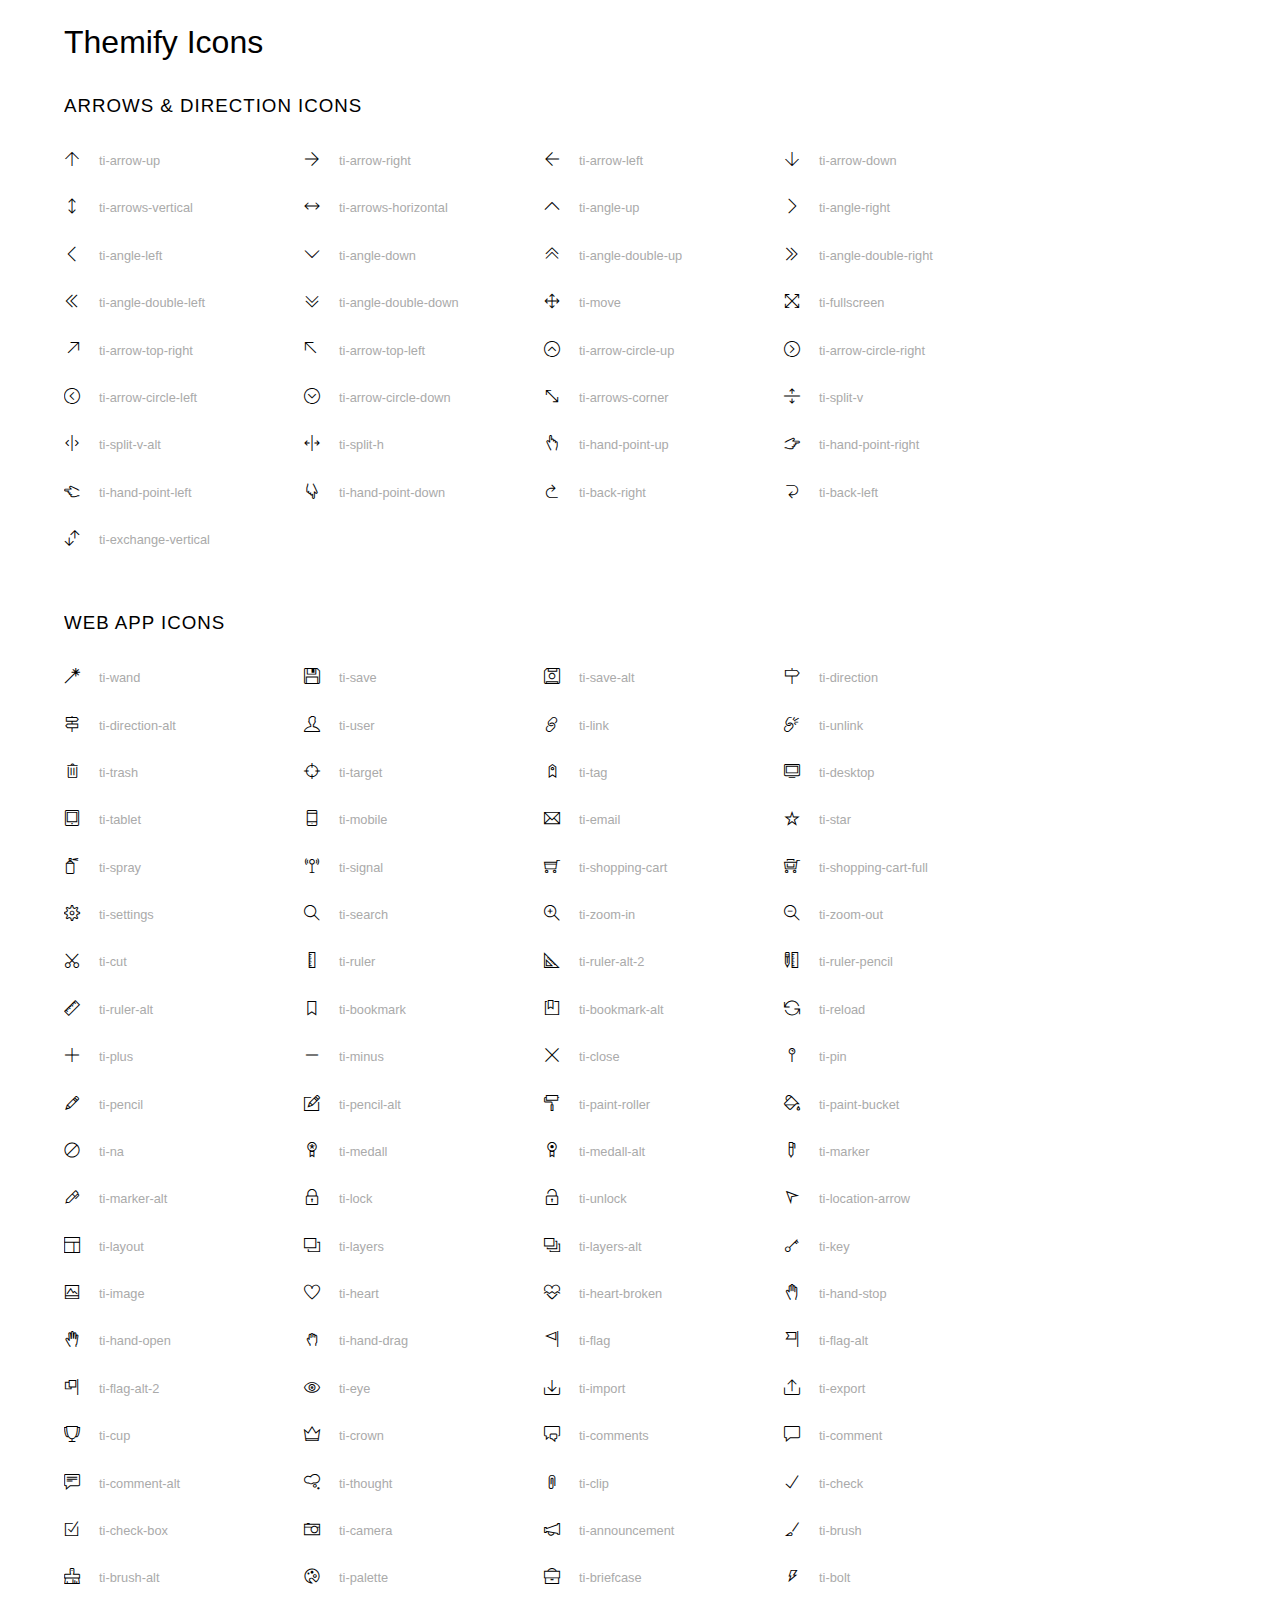
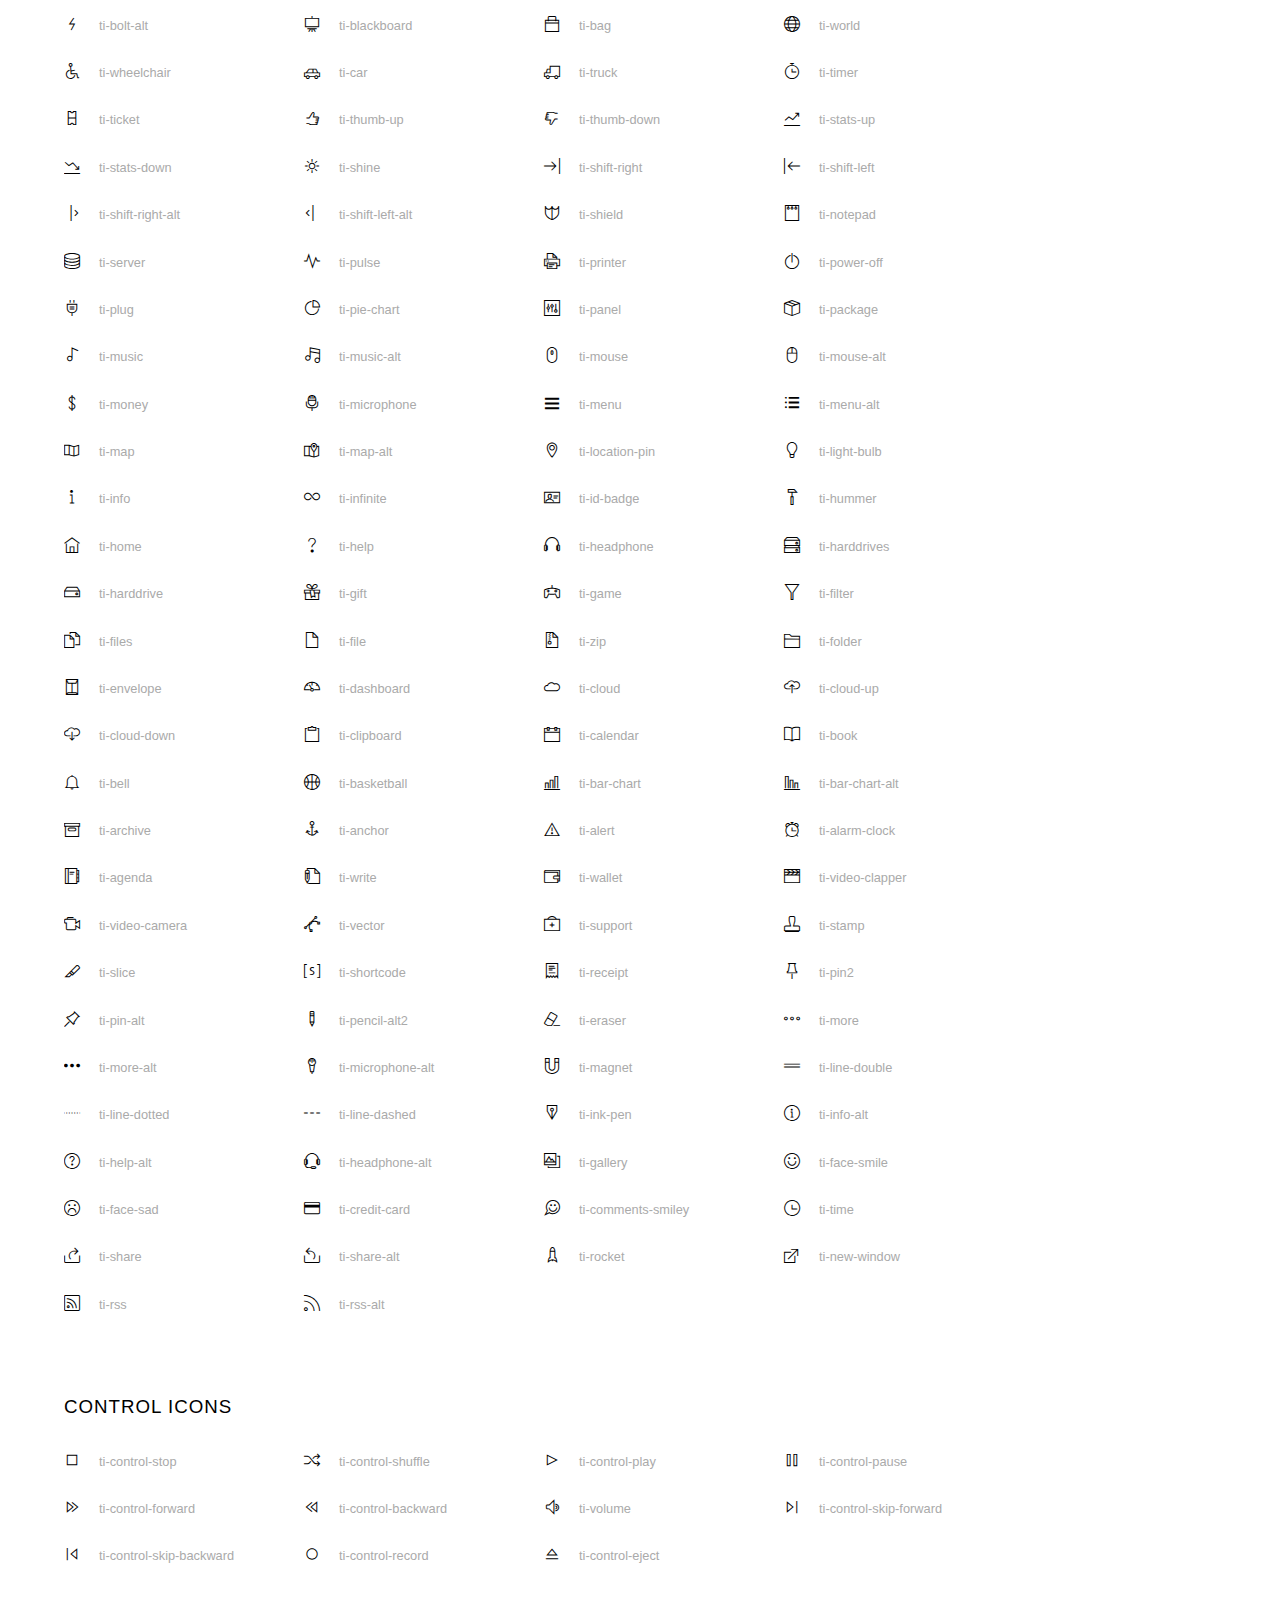
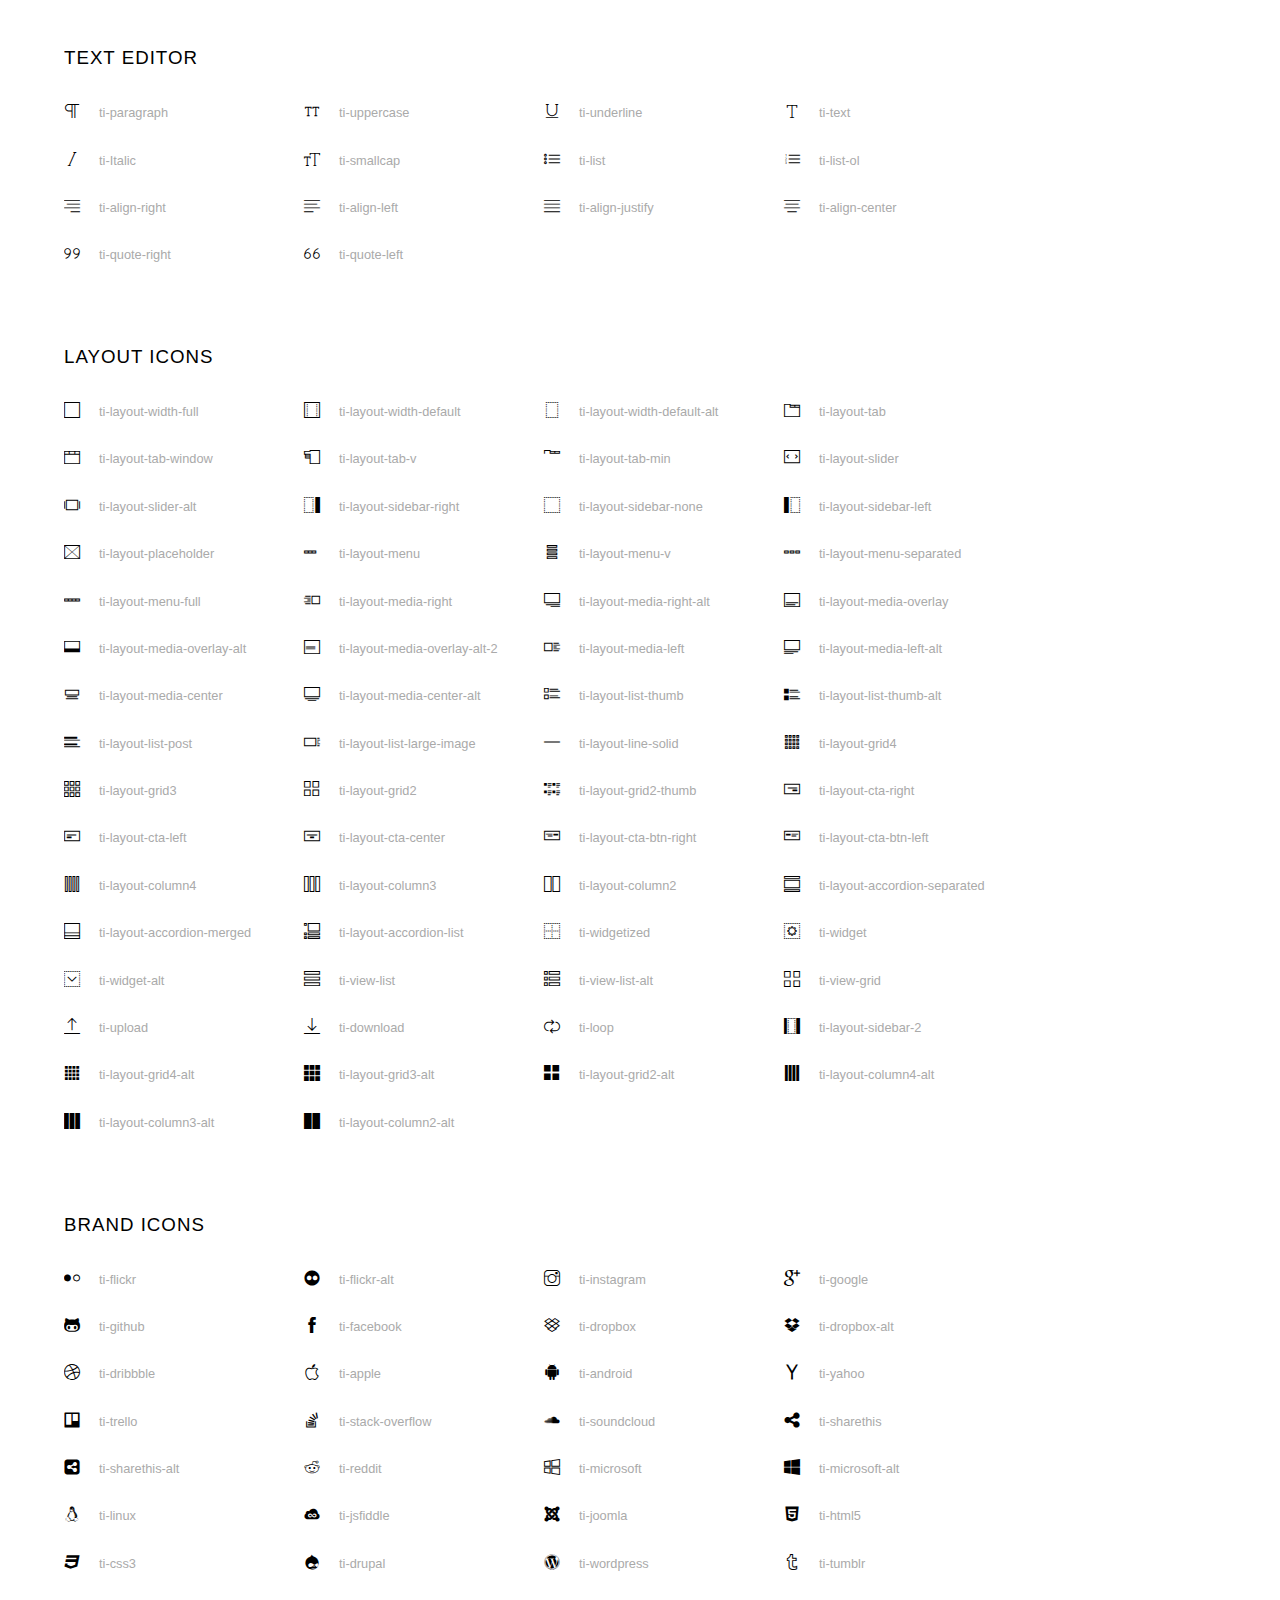
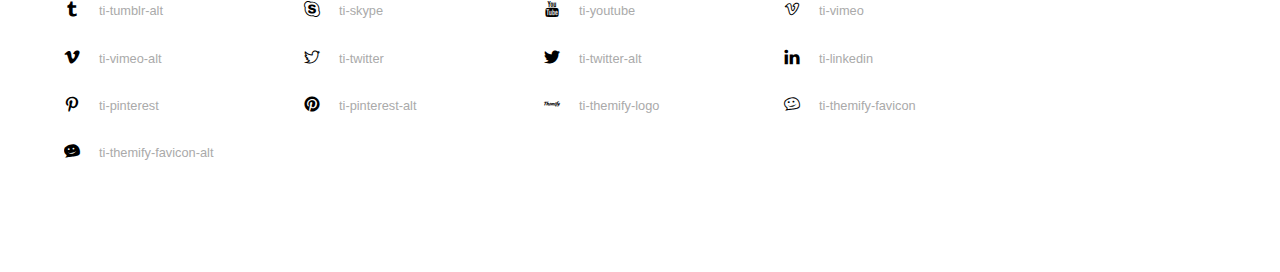
<file: pucblic/themify-icons/index.html>
<!doctype html>
<html>
<head>
	<meta charset="utf-8">
	<title>Themify Icon Font</title>
	<meta name="viewport" content="width=device-width">
	<link rel="stylesheet" href="demo-files/demo.css">
	<link rel="stylesheet" href="themify-icons.css">
	<!--[if lt IE 8]><!-->
	<link rel="stylesheet" href="ie7/ie7.css">
	<!--<![endif]-->
</head>
<body>
	<h1>Themify Icons</h1>

	<div class="icon-section">

		<div class="icon-section">
			<h3>Arrows &amp; Direction Icons </h3>

			<div class="icon-container">
				<span class="ti-arrow-up"></span><span class="icon-name"> ti-arrow-up</span>
			</div>
			<div class="icon-container">
				<span class="ti-arrow-right"></span><span class="icon-name"> ti-arrow-right</span>
			</div>
			<div class="icon-container">
				<span class="ti-arrow-left"></span><span class="icon-name"> ti-arrow-left</span>
			</div>
			<div class="icon-container">
				<span class="ti-arrow-down"></span><span class="icon-name"> ti-arrow-down</span>
			</div>
			<div class="icon-container">
				<span class="ti-arrows-vertical"></span><span class="icon-name"> ti-arrows-vertical</span>
			</div>
			<div class="icon-container">
				<span class="ti-arrows-horizontal"></span><span class="icon-name"> ti-arrows-horizontal</span>
			</div>
			<div class="icon-container">
				<span class="ti-angle-up"></span><span class="icon-name"> ti-angle-up</span>
			</div>
			<div class="icon-container">
				<span class="ti-angle-right"></span><span class="icon-name"> ti-angle-right</span>
			</div>
			<div class="icon-container">
				<span class="ti-angle-left"></span><span class="icon-name"> ti-angle-left</span>
			</div>
			<div class="icon-container">
				<span class="ti-angle-down"></span><span class="icon-name"> ti-angle-down</span>
			</div>	
			<div class="icon-container">
				<span class="ti-angle-double-up"></span><span class="icon-name"> ti-angle-double-up</span>
			</div>
			<div class="icon-container">
				<span class="ti-angle-double-right"></span><span class="icon-name"> ti-angle-double-right</span>
			</div>
			<div class="icon-container">
				<span class="ti-angle-double-left"></span><span class="icon-name"> ti-angle-double-left</span>
			</div>
			<div class="icon-container">
				<span class="ti-angle-double-down"></span><span class="icon-name"> ti-angle-double-down</span>
			</div>					
			<div class="icon-container">
				<span class="ti-move"></span><span class="icon-name"> ti-move</span>
			</div>
			<div class="icon-container">
				<span class="ti-fullscreen"></span><span class="icon-name"> ti-fullscreen</span>
			</div>
			<div class="icon-container">
				<span class="ti-arrow-top-right"></span><span class="icon-name"> ti-arrow-top-right</span>
			</div>
			<div class="icon-container">
				<span class="ti-arrow-top-left"></span><span class="icon-name"> ti-arrow-top-left</span>
			</div>
			<div class="icon-container">
				<span class="ti-arrow-circle-up"></span><span class="icon-name"> ti-arrow-circle-up</span>
			</div>
			<div class="icon-container">
				<span class="ti-arrow-circle-right"></span><span class="icon-name"> ti-arrow-circle-right</span>
			</div>
			<div class="icon-container">
				<span class="ti-arrow-circle-left"></span><span class="icon-name"> ti-arrow-circle-left</span>
			</div>
			<div class="icon-container">
				<span class="ti-arrow-circle-down"></span><span class="icon-name"> ti-arrow-circle-down</span>
			</div>
			<div class="icon-container">
				<span class="ti-arrows-corner"></span><span class="icon-name"> ti-arrows-corner</span>
			</div>
			<div class="icon-container">
				<span class="ti-split-v"></span><span class="icon-name"> ti-split-v</span>
			</div>

			<div class="icon-container">
				<span class="ti-split-v-alt"></span><span class="icon-name"> ti-split-v-alt</span>
			</div>
			<div class="icon-container">
				<span class="ti-split-h"></span><span class="icon-name"> ti-split-h</span>
			</div>
			<div class="icon-container">
				<span class="ti-hand-point-up"></span><span class="icon-name"> ti-hand-point-up</span>
			</div>
			<div class="icon-container">
				<span class="ti-hand-point-right"></span><span class="icon-name"> ti-hand-point-right</span>
			</div>
			<div class="icon-container">
				<span class="ti-hand-point-left"></span><span class="icon-name"> ti-hand-point-left</span>
			</div>
			<div class="icon-container">
				<span class="ti-hand-point-down"></span><span class="icon-name"> ti-hand-point-down</span>
			</div>
			<div class="icon-container">
				<span class="ti-back-right"></span><span class="icon-name"> ti-back-right</span>
			</div>
			<div class="icon-container">
				<span class="ti-back-left"></span><span class="icon-name"> ti-back-left</span>
			</div>
			<div class="icon-container">
				<span class="ti-exchange-vertical"></span><span class="icon-name"> ti-exchange-vertical</span>
			</div>

		</div> <!-- Arrows Icons -->



		<h3>Web App Icons</h3>
		
		<div class="icon-section">

			<div class="icon-container">
				<span class="ti-wand"></span><span class="icon-name"> ti-wand</span>
			</div>
			<div class="icon-container">
				<span class="ti-save"></span><span class="icon-name"> ti-save</span>
			</div>
			<div class="icon-container">
				<span class="ti-save-alt"></span><span class="icon-name"> ti-save-alt</span>
			</div>

			<div class="icon-container">
				<span class="ti-direction"></span><span class="icon-name"> ti-direction</span>
			</div>
			<div class="icon-container">
				<span class="ti-direction-alt"></span><span class="icon-name"> ti-direction-alt</span>
			</div>
			<div class="icon-container">
				<span class="ti-user"></span><span class="icon-name"> ti-user</span>
			</div>
			<div class="icon-container">
				<span class="ti-link"></span><span class="icon-name"> ti-link</span>
			</div>
			<div class="icon-container">
				<span class="ti-unlink"></span><span class="icon-name"> ti-unlink</span>
			</div>
			<div class="icon-container">
				<span class="ti-trash"></span><span class="icon-name"> ti-trash</span>
			</div>
			<div class="icon-container">
				<span class="ti-target"></span><span class="icon-name"> ti-target</span>
			</div>
			<div class="icon-container">
				<span class="ti-tag"></span><span class="icon-name"> ti-tag</span>
			</div>
			<div class="icon-container">
				<span class="ti-desktop"></span><span class="icon-name"> ti-desktop</span>
			</div>
			<div class="icon-container">
				<span class="ti-tablet"></span><span class="icon-name"> ti-tablet</span>
			</div>
			<div class="icon-container">
				<span class="ti-mobile"></span><span class="icon-name"> ti-mobile</span>
			</div>
			<div class="icon-container">
				<span class="ti-email"></span><span class="icon-name"> ti-email</span>
			</div>	
			<div class="icon-container">
				<span class="ti-star"></span><span class="icon-name"> ti-star</span>
			</div>
			<div class="icon-container">
				<span class="ti-spray"></span><span class="icon-name"> ti-spray</span>
			</div>
			<div class="icon-container">
				<span class="ti-signal"></span><span class="icon-name"> ti-signal</span>
			</div>
			<div class="icon-container">
				<span class="ti-shopping-cart"></span><span class="icon-name"> ti-shopping-cart</span>
			</div>
			<div class="icon-container">
				<span class="ti-shopping-cart-full"></span><span class="icon-name"> ti-shopping-cart-full</span>
			</div>
			<div class="icon-container">
				<span class="ti-settings"></span><span class="icon-name"> ti-settings</span>
			</div>
			<div class="icon-container">
				<span class="ti-search"></span><span class="icon-name"> ti-search</span>
			</div>
			<div class="icon-container">
				<span class="ti-zoom-in"></span><span class="icon-name"> ti-zoom-in</span>
			</div>
			<div class="icon-container">
				<span class="ti-zoom-out"></span><span class="icon-name"> ti-zoom-out</span>
			</div>
			<div class="icon-container">
				<span class="ti-cut"></span><span class="icon-name"> ti-cut</span>
			</div>
			<div class="icon-container">
				<span class="ti-ruler"></span><span class="icon-name"> ti-ruler</span>
			</div>
			<div class="icon-container">
				<span class="ti-ruler-alt-2"></span><span class="icon-name"> ti-ruler-alt-2</span>
			</div>			
			<div class="icon-container">
				<span class="ti-ruler-pencil"></span><span class="icon-name"> ti-ruler-pencil</span>
			</div>
			<div class="icon-container">
				<span class="ti-ruler-alt"></span><span class="icon-name"> ti-ruler-alt</span>
			</div>
			<div class="icon-container">
				<span class="ti-bookmark"></span><span class="icon-name"> ti-bookmark</span>
			</div>
			<div class="icon-container">
				<span class="ti-bookmark-alt"></span><span class="icon-name"> ti-bookmark-alt</span>
			</div>
			<div class="icon-container">
				<span class="ti-reload"></span><span class="icon-name"> ti-reload</span>
			</div>
			<div class="icon-container">
				<span class="ti-plus"></span><span class="icon-name"> ti-plus</span>
			</div>
			<div class="icon-container">
				<span class="ti-minus"></span><span class="icon-name"> ti-minus</span>
			</div>
			<div class="icon-container">
				<span class="ti-close"></span><span class="icon-name"> ti-close</span>
			</div>			
			<div class="icon-container">
				<span class="ti-pin"></span><span class="icon-name"> ti-pin</span>
			</div>
			<div class="icon-container">
				<span class="ti-pencil"></span><span class="icon-name"> ti-pencil</span>
			</div>
					
		  	<div class="icon-container">
				<span class="ti-pencil-alt"></span><span class="icon-name"> ti-pencil-alt</span>
			</div>
			<div class="icon-container">
				<span class="ti-paint-roller"></span><span class="icon-name"> ti-paint-roller</span>
			</div>
			<div class="icon-container">
				<span class="ti-paint-bucket"></span><span class="icon-name"> ti-paint-bucket</span>
			</div>
			<div class="icon-container">
				<span class="ti-na"></span><span class="icon-name"> ti-na</span>
			</div>
			<div class="icon-container">
				<span class="ti-medall"></span><span class="icon-name"> ti-medall</span>
			</div>
			<div class="icon-container">
				<span class="ti-medall-alt"></span><span class="icon-name"> ti-medall-alt</span>
			</div>
			<div class="icon-container">
				<span class="ti-marker"></span><span class="icon-name"> ti-marker</span>
			</div>
			<div class="icon-container">
				<span class="ti-marker-alt"></span><span class="icon-name"> ti-marker-alt</span>
			</div>

			<div class="icon-container">
				<span class="ti-lock"></span><span class="icon-name"> ti-lock</span>
			</div>
			<div class="icon-container">
				<span class="ti-unlock"></span><span class="icon-name"> ti-unlock</span>
			</div>
			<div class="icon-container">
				<span class="ti-location-arrow"></span><span class="icon-name"> ti-location-arrow</span>
			</div>
			<div class="icon-container">
				<span class="ti-layout"></span><span class="icon-name"> ti-layout</span>
			</div>
			<div class="icon-container">
				<span class="ti-layers"></span><span class="icon-name"> ti-layers</span>
			</div>
			<div class="icon-container">
				<span class="ti-layers-alt"></span><span class="icon-name"> ti-layers-alt</span>
			</div>
			<div class="icon-container">
				<span class="ti-key"></span><span class="icon-name"> ti-key</span>
			</div>
			<div class="icon-container">
				<span class="ti-image"></span><span class="icon-name"> ti-image</span>
			</div>
			<div class="icon-container">
				<span class="ti-heart"></span><span class="icon-name"> ti-heart</span>
			</div>
			<div class="icon-container">
				<span class="ti-heart-broken"></span><span class="icon-name"> ti-heart-broken</span>
			</div>
			<div class="icon-container">
				<span class="ti-hand-stop"></span><span class="icon-name"> ti-hand-stop</span>
			</div>
			<div class="icon-container">
				<span class="ti-hand-open"></span><span class="icon-name"> ti-hand-open</span>
			</div>
			<div class="icon-container">
				<span class="ti-hand-drag"></span><span class="icon-name"> ti-hand-drag</span>
			</div>
			<div class="icon-container">
				<span class="ti-flag"></span><span class="icon-name"> ti-flag</span>
			</div>
			<div class="icon-container">
				<span class="ti-flag-alt"></span><span class="icon-name"> ti-flag-alt</span>
			</div>
			<div class="icon-container">
				<span class="ti-flag-alt-2"></span><span class="icon-name"> ti-flag-alt-2</span>
			</div>
			<div class="icon-container">
				<span class="ti-eye"></span><span class="icon-name"> ti-eye</span>
			</div>
			<div class="icon-container">
				<span class="ti-import"></span><span class="icon-name"> ti-import</span>
			</div>			
			<div class="icon-container">
				<span class="ti-export"></span><span class="icon-name"> ti-export</span>
			</div>
			<div class="icon-container">
				<span class="ti-cup"></span><span class="icon-name"> ti-cup</span>
			</div>
			<div class="icon-container">
				<span class="ti-crown"></span><span class="icon-name"> ti-crown</span>
			</div>
			<div class="icon-container">
				<span class="ti-comments"></span><span class="icon-name"> ti-comments</span>
			</div>
			<div class="icon-container">
				<span class="ti-comment"></span><span class="icon-name"> ti-comment</span>
			</div>
			<div class="icon-container">
				<span class="ti-comment-alt"></span><span class="icon-name"> ti-comment-alt</span>
			</div>
			<div class="icon-container">
				<span class="ti-thought"></span><span class="icon-name"> ti-thought</span>
			</div>			
			<div class="icon-container">
				<span class="ti-clip"></span><span class="icon-name"> ti-clip</span>
			</div>

			<div class="icon-container">
				<span class="ti-check"></span><span class="icon-name"> ti-check</span>
			</div>
			<div class="icon-container">
				<span class="ti-check-box"></span><span class="icon-name"> ti-check-box</span>
			</div>
			<div class="icon-container">
				<span class="ti-camera"></span><span class="icon-name"> ti-camera</span>
			</div>
			<div class="icon-container">
				<span class="ti-announcement"></span><span class="icon-name"> ti-announcement</span>
			</div>
			<div class="icon-container">
				<span class="ti-brush"></span><span class="icon-name"> ti-brush</span>
			</div>
			<div class="icon-container">
				<span class="ti-brush-alt"></span><span class="icon-name"> ti-brush-alt</span>
			</div>
			<div class="icon-container">
				<span class="ti-palette"></span><span class="icon-name"> ti-palette</span>
			</div>			
			<div class="icon-container">
				<span class="ti-briefcase"></span><span class="icon-name"> ti-briefcase</span>
			</div>
			<div class="icon-container">
				<span class="ti-bolt"></span><span class="icon-name"> ti-bolt</span>
			</div>
			<div class="icon-container">
				<span class="ti-bolt-alt"></span><span class="icon-name"> ti-bolt-alt</span>
			</div>
			<div class="icon-container">
				<span class="ti-blackboard"></span><span class="icon-name"> ti-blackboard</span>
			</div>
			<div class="icon-container">
				<span class="ti-bag"></span><span class="icon-name"> ti-bag</span>
			</div>
			<div class="icon-container">
				<span class="ti-world"></span><span class="icon-name"> ti-world</span>
			</div>
			<div class="icon-container">
				<span class="ti-wheelchair"></span><span class="icon-name"> ti-wheelchair</span>
			</div>
			<div class="icon-container">
				<span class="ti-car"></span><span class="icon-name"> ti-car</span>
			</div>
			<div class="icon-container">
				<span class="ti-truck"></span><span class="icon-name"> ti-truck</span>
			</div>
			<div class="icon-container">
				<span class="ti-timer"></span><span class="icon-name"> ti-timer</span>
			</div>
			<div class="icon-container">
				<span class="ti-ticket"></span><span class="icon-name"> ti-ticket</span>
			</div>
			<div class="icon-container">
				<span class="ti-thumb-up"></span><span class="icon-name"> ti-thumb-up</span>
			</div>
			<div class="icon-container">
				<span class="ti-thumb-down"></span><span class="icon-name"> ti-thumb-down</span>
			</div>

			<div class="icon-container">
				<span class="ti-stats-up"></span><span class="icon-name"> ti-stats-up</span>
			</div>
			<div class="icon-container">
				<span class="ti-stats-down"></span><span class="icon-name"> ti-stats-down</span>
			</div>
			<div class="icon-container">
				<span class="ti-shine"></span><span class="icon-name"> ti-shine</span>
			</div>
			<div class="icon-container">
				<span class="ti-shift-right"></span><span class="icon-name"> ti-shift-right</span>
			</div>
			<div class="icon-container">
				<span class="ti-shift-left"></span><span class="icon-name"> ti-shift-left</span>
			</div>

			<div class="icon-container">
				<span class="ti-shift-right-alt"></span><span class="icon-name"> ti-shift-right-alt</span>
			</div>
			<div class="icon-container">
				<span class="ti-shift-left-alt"></span><span class="icon-name"> ti-shift-left-alt</span>
			</div>
			<div class="icon-container">
				<span class="ti-shield"></span><span class="icon-name"> ti-shield</span>
			</div>
			<div class="icon-container">
				<span class="ti-notepad"></span><span class="icon-name"> ti-notepad</span>
			</div>
			<div class="icon-container">
				<span class="ti-server"></span><span class="icon-name"> ti-server</span>
			</div>

			<div class="icon-container">
				<span class="ti-pulse"></span><span class="icon-name"> ti-pulse</span>
			</div>
			<div class="icon-container">
				<span class="ti-printer"></span><span class="icon-name"> ti-printer</span>
			</div>
			<div class="icon-container">
				<span class="ti-power-off"></span><span class="icon-name"> ti-power-off</span>
			</div>
			<div class="icon-container">
				<span class="ti-plug"></span><span class="icon-name"> ti-plug</span>
			</div>
			<div class="icon-container">
				<span class="ti-pie-chart"></span><span class="icon-name"> ti-pie-chart</span>
			</div>

			<div class="icon-container">
				<span class="ti-panel"></span><span class="icon-name"> ti-panel</span>
			</div>
			<div class="icon-container">
				<span class="ti-package"></span><span class="icon-name"> ti-package</span>
			</div>
			<div class="icon-container">
				<span class="ti-music"></span><span class="icon-name"> ti-music</span>
			</div>
			<div class="icon-container">
				<span class="ti-music-alt"></span><span class="icon-name"> ti-music-alt</span>
			</div>
			<div class="icon-container">
				<span class="ti-mouse"></span><span class="icon-name"> ti-mouse</span>
			</div>
			<div class="icon-container">
				<span class="ti-mouse-alt"></span><span class="icon-name"> ti-mouse-alt</span>
			</div>
			<div class="icon-container">
				<span class="ti-money"></span><span class="icon-name"> ti-money</span>
			</div>
			<div class="icon-container">
				<span class="ti-microphone"></span><span class="icon-name"> ti-microphone</span>
			</div>
			<div class="icon-container">
				<span class="ti-menu"></span><span class="icon-name"> ti-menu</span>
			</div>
			<div class="icon-container">
				<span class="ti-menu-alt"></span><span class="icon-name"> ti-menu-alt</span>
			</div>
			<div class="icon-container">
				<span class="ti-map"></span><span class="icon-name"> ti-map</span>
			</div>
			<div class="icon-container">
				<span class="ti-map-alt"></span><span class="icon-name"> ti-map-alt</span>
			</div>

			<div class="icon-container">
				<span class="ti-location-pin"></span><span class="icon-name"> ti-location-pin</span>
			</div>

			<div class="icon-container">
				<span class="ti-light-bulb"></span><span class="icon-name"> ti-light-bulb</span>
			</div>
			<div class="icon-container">
				<span class="ti-info"></span><span class="icon-name"> ti-info</span>
			</div>
			<div class="icon-container">
				<span class="ti-infinite"></span><span class="icon-name"> ti-infinite</span>
			</div>
			<div class="icon-container">
				<span class="ti-id-badge"></span><span class="icon-name"> ti-id-badge</span>
			</div>
			<div class="icon-container">
				<span class="ti-hummer"></span><span class="icon-name"> ti-hummer</span>
			</div>
			<div class="icon-container">
				<span class="ti-home"></span><span class="icon-name"> ti-home</span>
			</div>
			<div class="icon-container">
				<span class="ti-help"></span><span class="icon-name"> ti-help</span>
			</div>
			<div class="icon-container">
				<span class="ti-headphone"></span><span class="icon-name"> ti-headphone</span>
			</div>
			<div class="icon-container">
				<span class="ti-harddrives"></span><span class="icon-name"> ti-harddrives</span>
			</div>
			<div class="icon-container">
				<span class="ti-harddrive"></span><span class="icon-name"> ti-harddrive</span>
			</div>
			<div class="icon-container">
				<span class="ti-gift"></span><span class="icon-name"> ti-gift</span>
			</div>
			<div class="icon-container">
				<span class="ti-game"></span><span class="icon-name"> ti-game</span>
			</div>
			<div class="icon-container">
				<span class="ti-filter"></span><span class="icon-name"> ti-filter</span>
			</div>
			<div class="icon-container">
				<span class="ti-files"></span><span class="icon-name"> ti-files</span>
			</div>
			<div class="icon-container">
				<span class="ti-file"></span><span class="icon-name"> ti-file</span>
			</div>
			<div class="icon-container">
				<span class="ti-zip"></span><span class="icon-name"> ti-zip</span>
			</div>
			<div class="icon-container">
				<span class="ti-folder"></span><span class="icon-name"> ti-folder</span>
			</div>			
			<div class="icon-container">
				<span class="ti-envelope"></span><span class="icon-name"> ti-envelope</span>
			</div>


			<div class="icon-container">
				<span class="ti-dashboard"></span><span class="icon-name"> ti-dashboard</span>
			</div>
			<div class="icon-container">
				<span class="ti-cloud"></span><span class="icon-name"> ti-cloud</span>
			</div>
			<div class="icon-container">
				<span class="ti-cloud-up"></span><span class="icon-name"> ti-cloud-up</span>
			</div>
			<div class="icon-container">
				<span class="ti-cloud-down"></span><span class="icon-name"> ti-cloud-down</span>
			</div>
			<div class="icon-container">
				<span class="ti-clipboard"></span><span class="icon-name"> ti-clipboard</span>
			</div>
			<div class="icon-container">
				<span class="ti-calendar"></span><span class="icon-name"> ti-calendar</span>
			</div>
			<div class="icon-container">
				<span class="ti-book"></span><span class="icon-name"> ti-book</span>
			</div>
			<div class="icon-container">
				<span class="ti-bell"></span><span class="icon-name"> ti-bell</span>
			</div>
			<div class="icon-container">
				<span class="ti-basketball"></span><span class="icon-name"> ti-basketball</span>
			</div>
			<div class="icon-container">
				<span class="ti-bar-chart"></span><span class="icon-name"> ti-bar-chart</span>
			</div>
			<div class="icon-container">
				<span class="ti-bar-chart-alt"></span><span class="icon-name"> ti-bar-chart-alt</span>
			</div>


			<div class="icon-container">
				<span class="ti-archive"></span><span class="icon-name"> ti-archive</span>
			</div>
			<div class="icon-container">
				<span class="ti-anchor"></span><span class="icon-name"> ti-anchor</span>
			</div>

			<div class="icon-container">
				<span class="ti-alert"></span><span class="icon-name"> ti-alert</span>
			</div>
			<div class="icon-container">
				<span class="ti-alarm-clock"></span><span class="icon-name"> ti-alarm-clock</span>
			</div>
			<div class="icon-container">
				<span class="ti-agenda"></span><span class="icon-name"> ti-agenda</span>
			</div>
			<div class="icon-container">
				<span class="ti-write"></span><span class="icon-name"> ti-write</span>
			</div>

			<div class="icon-container">
				<span class="ti-wallet"></span><span class="icon-name"> ti-wallet</span>
			</div>
			<div class="icon-container">
				<span class="ti-video-clapper"></span><span class="icon-name"> ti-video-clapper</span>
			</div>
			<div class="icon-container">
				<span class="ti-video-camera"></span><span class="icon-name"> ti-video-camera</span>
			</div>
			<div class="icon-container">
				<span class="ti-vector"></span><span class="icon-name"> ti-vector</span>
			</div>

			<div class="icon-container">
				<span class="ti-support"></span><span class="icon-name"> ti-support</span>
			</div>
			<div class="icon-container">
				<span class="ti-stamp"></span><span class="icon-name"> ti-stamp</span>
			</div>
			<div class="icon-container">
				<span class="ti-slice"></span><span class="icon-name"> ti-slice</span>
			</div>
			<div class="icon-container">
				<span class="ti-shortcode"></span><span class="icon-name"> ti-shortcode</span>
			</div>
			<div class="icon-container">
				<span class="ti-receipt"></span><span class="icon-name"> ti-receipt</span>
			</div>
			<div class="icon-container">
				<span class="ti-pin2"></span><span class="icon-name"> ti-pin2</span>
			</div>
			<div class="icon-container">
				<span class="ti-pin-alt"></span><span class="icon-name"> ti-pin-alt</span>
			</div>
			<div class="icon-container">
				<span class="ti-pencil-alt2"></span><span class="icon-name"> ti-pencil-alt2</span>
			</div>
			<div class="icon-container">
				<span class="ti-eraser"></span><span class="icon-name"> ti-eraser</span>
			</div>			
			<div class="icon-container">
				<span class="ti-more"></span><span class="icon-name"> ti-more</span>
			</div>
			<div class="icon-container">
				<span class="ti-more-alt"></span><span class="icon-name"> ti-more-alt</span>
			</div>
			<div class="icon-container">
				<span class="ti-microphone-alt"></span><span class="icon-name"> ti-microphone-alt</span>
			</div>
			<div class="icon-container">
				<span class="ti-magnet"></span><span class="icon-name"> ti-magnet</span>
			</div>
			<div class="icon-container">
				<span class="ti-line-double"></span><span class="icon-name"> ti-line-double</span>
			</div>
			<div class="icon-container">
				<span class="ti-line-dotted"></span><span class="icon-name"> ti-line-dotted</span>
			</div>
			<div class="icon-container">
				<span class="ti-line-dashed"></span><span class="icon-name"> ti-line-dashed</span>
			</div>

			<div class="icon-container">
				<span class="ti-ink-pen"></span><span class="icon-name"> ti-ink-pen</span>
			</div>
			<div class="icon-container">
				<span class="ti-info-alt"></span><span class="icon-name"> ti-info-alt</span>
			</div>
			<div class="icon-container">
				<span class="ti-help-alt"></span><span class="icon-name"> ti-help-alt</span>
			</div>
			<div class="icon-container">
				<span class="ti-headphone-alt"></span><span class="icon-name"> ti-headphone-alt</span>
			</div>

			<div class="icon-container">
				<span class="ti-gallery"></span><span class="icon-name"> ti-gallery</span>
			</div>
			<div class="icon-container">
				<span class="ti-face-smile"></span><span class="icon-name"> ti-face-smile</span>
			</div>
			<div class="icon-container">
				<span class="ti-face-sad"></span><span class="icon-name"> ti-face-sad</span>
			</div>
			<div class="icon-container">
				<span class="ti-credit-card"></span><span class="icon-name"> ti-credit-card</span>
			</div>
			<div class="icon-container">
				<span class="ti-comments-smiley"></span><span class="icon-name"> ti-comments-smiley</span>
			</div>
			<div class="icon-container">
				<span class="ti-time"></span><span class="icon-name"> ti-time</span>
			</div>
			<div class="icon-container">
				<span class="ti-share"></span><span class="icon-name"> ti-share</span>
			</div>
			<div class="icon-container">
				<span class="ti-share-alt"></span><span class="icon-name"> ti-share-alt</span>
			</div>
			<div class="icon-container">
				<span class="ti-rocket"></span><span class="icon-name"> ti-rocket</span>
			</div>

			<div class="icon-container">
				<span class="ti-new-window"></span><span class="icon-name"> ti-new-window</span>
			</div>

			<div class="icon-container">
				<span class="ti-rss"></span><span class="icon-name"> ti-rss</span>
			</div>

			<div class="icon-container">
				<span class="ti-rss-alt"></span><span class="icon-name"> ti-rss-alt</span>
			</div>
			
		</div><!-- Web App Icons -->


		<div class="icon-section">
			<h3>Control Icons</h3>
			<div class="icon-container">
				<span class="ti-control-stop"></span><span class="icon-name"> ti-control-stop</span>
			</div>
			<div class="icon-container">
				<span class="ti-control-shuffle"></span><span class="icon-name"> ti-control-shuffle</span>
			</div>
			<div class="icon-container">
				<span class="ti-control-play"></span><span class="icon-name"> ti-control-play</span>
			</div>
			<div class="icon-container">
				<span class="ti-control-pause"></span><span class="icon-name"> ti-control-pause</span>
			</div>
			<div class="icon-container">
				<span class="ti-control-forward"></span><span class="icon-name"> ti-control-forward</span>
			</div>
			<div class="icon-container">
				<span class="ti-control-backward"></span><span class="icon-name"> ti-control-backward</span>
			</div>	
			<div class="icon-container">
				<span class="ti-volume"></span><span class="icon-name"> ti-volume</span>
			</div>
			<div class="icon-container">
				<span class="ti-control-skip-forward"></span><span class="icon-name"> ti-control-skip-forward</span>
			</div>
			<div class="icon-container">
				<span class="ti-control-skip-backward"></span><span class="icon-name"> ti-control-skip-backward</span>
			</div>
			<div class="icon-container">
				<span class="ti-control-record"></span><span class="icon-name"> ti-control-record</span>
			</div>
			<div class="icon-container">
				<span class="ti-control-eject"></span><span class="icon-name"> ti-control-eject</span>
			</div>			
		</div> <!-- Control Icons -->


		<div class="icon-section">
			<h3>Text Editor</h3>

			<div class="icon-container">
				<span class="ti-paragraph"></span><span class="icon-name"> ti-paragraph</span>
			</div>
			<div class="icon-container">
				<span class="ti-uppercase"></span><span class="icon-name"> ti-uppercase</span>
			</div>

			<div class="icon-container">
				<span class="ti-underline"></span><span class="icon-name"> ti-underline</span>
			</div>
			<div class="icon-container">
				<span class="ti-text"></span><span class="icon-name"> ti-text</span>
			</div>
			<div class="icon-container">
				<span class="ti-Italic"></span><span class="icon-name"> ti-Italic</span>
			</div>
			<div class="icon-container">
				<span class="ti-smallcap"></span><span class="icon-name"> ti-smallcap</span>
			</div>
			<div class="icon-container">
				<span class="ti-list"></span><span class="icon-name"> ti-list</span>
			</div>
			<div class="icon-container">
				<span class="ti-list-ol"></span><span class="icon-name"> ti-list-ol</span>
			</div>
			<div class="icon-container">
				<span class="ti-align-right"></span><span class="icon-name"> ti-align-right</span>
			</div>
			<div class="icon-container">
				<span class="ti-align-left"></span><span class="icon-name"> ti-align-left</span>
			</div>
			<div class="icon-container">
				<span class="ti-align-justify"></span><span class="icon-name"> ti-align-justify</span>
			</div>
			<div class="icon-container">
				<span class="ti-align-center"></span><span class="icon-name"> ti-align-center</span>
			</div>
			<div class="icon-container">
				<span class="ti-quote-right"></span><span class="icon-name"> ti-quote-right</span>
			</div>
			<div class="icon-container">
				<span class="ti-quote-left"></span><span class="icon-name"> ti-quote-left</span>
			</div>

		</div> <!-- Text Editor -->



		<div class="icon-section">
			<h3>Layout Icons</h3>
			<div class="icon-container">
				<span class="ti-layout-width-full"></span><span class="icon-name"> ti-layout-width-full</span>
			</div>
			<div class="icon-container">
				<span class="ti-layout-width-default"></span><span class="icon-name"> ti-layout-width-default</span>
			</div>
			<div class="icon-container">
				<span class="ti-layout-width-default-alt"></span><span class="icon-name"> ti-layout-width-default-alt</span>
			</div>
			<div class="icon-container">
				<span class="ti-layout-tab"></span><span class="icon-name"> ti-layout-tab</span>
			</div>
			<div class="icon-container">
				<span class="ti-layout-tab-window"></span><span class="icon-name"> ti-layout-tab-window</span>
			</div>
			<div class="icon-container">
				<span class="ti-layout-tab-v"></span><span class="icon-name"> ti-layout-tab-v</span>
			</div>
			<div class="icon-container">
				<span class="ti-layout-tab-min"></span><span class="icon-name"> ti-layout-tab-min</span>
			</div>
			<div class="icon-container">
				<span class="ti-layout-slider"></span><span class="icon-name"> ti-layout-slider</span>
			</div>
			<div class="icon-container">
				<span class="ti-layout-slider-alt"></span><span class="icon-name"> ti-layout-slider-alt</span>
			</div>
			<div class="icon-container">
				<span class="ti-layout-sidebar-right"></span><span class="icon-name"> ti-layout-sidebar-right</span>
			</div>
			<div class="icon-container">
				<span class="ti-layout-sidebar-none"></span><span class="icon-name"> ti-layout-sidebar-none</span>
			</div>
			<div class="icon-container">
				<span class="ti-layout-sidebar-left"></span><span class="icon-name"> ti-layout-sidebar-left</span>
			</div>
			<div class="icon-container">
				<span class="ti-layout-placeholder"></span><span class="icon-name"> ti-layout-placeholder</span>
			</div>
			<div class="icon-container">
				<span class="ti-layout-menu"></span><span class="icon-name"> ti-layout-menu</span>
			</div>
			<div class="icon-container">
				<span class="ti-layout-menu-v"></span><span class="icon-name"> ti-layout-menu-v</span>
			</div>
			<div class="icon-container">
				<span class="ti-layout-menu-separated"></span><span class="icon-name"> ti-layout-menu-separated</span>
			</div>
			<div class="icon-container">
				<span class="ti-layout-menu-full"></span><span class="icon-name"> ti-layout-menu-full</span>
			</div>
			<div class="icon-container">
				<span class="ti-layout-media-right"></span><span class="icon-name"> ti-layout-media-right</span>
			</div>
			<div class="icon-container">
				<span class="ti-layout-media-right-alt"></span><span class="icon-name"> ti-layout-media-right-alt</span>
			</div>
			<div class="icon-container">
				<span class="ti-layout-media-overlay"></span><span class="icon-name"> ti-layout-media-overlay</span>
			</div>
			<div class="icon-container">
				<span class="ti-layout-media-overlay-alt"></span><span class="icon-name"> ti-layout-media-overlay-alt</span>
			</div>
			<div class="icon-container">
				<span class="ti-layout-media-overlay-alt-2"></span><span class="icon-name"> ti-layout-media-overlay-alt-2</span>
			</div>
			<div class="icon-container">
				<span class="ti-layout-media-left"></span><span class="icon-name"> ti-layout-media-left</span>
			</div>
			<div class="icon-container">
				<span class="ti-layout-media-left-alt"></span><span class="icon-name"> ti-layout-media-left-alt</span>
			</div>
			<div class="icon-container">
				<span class="ti-layout-media-center"></span><span class="icon-name"> ti-layout-media-center</span>
			</div>
			<div class="icon-container">
				<span class="ti-layout-media-center-alt"></span><span class="icon-name"> ti-layout-media-center-alt</span>
			</div>
			<div class="icon-container">
				<span class="ti-layout-list-thumb"></span><span class="icon-name"> ti-layout-list-thumb</span>
			</div>
			<div class="icon-container">
				<span class="ti-layout-list-thumb-alt"></span><span class="icon-name"> ti-layout-list-thumb-alt</span>
			</div>
			<div class="icon-container">
				<span class="ti-layout-list-post"></span><span class="icon-name"> ti-layout-list-post</span>
			</div>
			<div class="icon-container">
				<span class="ti-layout-list-large-image"></span><span class="icon-name"> ti-layout-list-large-image</span>
			</div>
			<div class="icon-container">
				<span class="ti-layout-line-solid"></span><span class="icon-name"> ti-layout-line-solid</span>
			</div>
			<div class="icon-container">
				<span class="ti-layout-grid4"></span><span class="icon-name"> ti-layout-grid4</span>
			</div>
			<div class="icon-container">
				<span class="ti-layout-grid3"></span><span class="icon-name"> ti-layout-grid3</span>
			</div>
			<div class="icon-container">
				<span class="ti-layout-grid2"></span><span class="icon-name"> ti-layout-grid2</span>
			</div>
			<div class="icon-container">
				<span class="ti-layout-grid2-thumb"></span><span class="icon-name"> ti-layout-grid2-thumb</span>
			</div>
			<div class="icon-container">
				<span class="ti-layout-cta-right"></span><span class="icon-name"> ti-layout-cta-right</span>
			</div>
			<div class="icon-container">
				<span class="ti-layout-cta-left"></span><span class="icon-name"> ti-layout-cta-left</span>
			</div>
			<div class="icon-container">
				<span class="ti-layout-cta-center"></span><span class="icon-name"> ti-layout-cta-center</span>
			</div>
			<div class="icon-container">
				<span class="ti-layout-cta-btn-right"></span><span class="icon-name"> ti-layout-cta-btn-right</span>
			</div>
			<div class="icon-container">
				<span class="ti-layout-cta-btn-left"></span><span class="icon-name"> ti-layout-cta-btn-left</span>
			</div>
			<div class="icon-container">
				<span class="ti-layout-column4"></span><span class="icon-name"> ti-layout-column4</span>
			</div>
			<div class="icon-container">
				<span class="ti-layout-column3"></span><span class="icon-name"> ti-layout-column3</span>
			</div>
			<div class="icon-container">
				<span class="ti-layout-column2"></span><span class="icon-name"> ti-layout-column2</span>
			</div>
			<div class="icon-container">
				<span class="ti-layout-accordion-separated"></span><span class="icon-name"> ti-layout-accordion-separated</span>
			</div>
			<div class="icon-container">
				<span class="ti-layout-accordion-merged"></span><span class="icon-name"> ti-layout-accordion-merged</span>
			</div>
			<div class="icon-container">
				<span class="ti-layout-accordion-list"></span><span class="icon-name"> ti-layout-accordion-list</span>
			</div>
			<div class="icon-container">
				<span class="ti-widgetized"></span><span class="icon-name"> ti-widgetized</span>
			</div>
			<div class="icon-container">
				<span class="ti-widget"></span><span class="icon-name"> ti-widget</span>
			</div>
			<div class="icon-container">
				<span class="ti-widget-alt"></span><span class="icon-name"> ti-widget-alt</span>
			</div>
			<div class="icon-container">
				<span class="ti-view-list"></span><span class="icon-name"> ti-view-list</span>
			</div>
			<div class="icon-container">
				<span class="ti-view-list-alt"></span><span class="icon-name"> ti-view-list-alt</span>
			</div>
			<div class="icon-container">
				<span class="ti-view-grid"></span><span class="icon-name"> ti-view-grid</span>
			</div>
			<div class="icon-container">
				<span class="ti-upload"></span><span class="icon-name"> ti-upload</span>
			</div>
			<div class="icon-container">
				<span class="ti-download"></span><span class="icon-name"> ti-download</span>
			</div>	
			<div class="icon-container">
				<span class="ti-loop"></span><span class="icon-name"> ti-loop</span>
			</div>
			<div class="icon-container">
				<span class="ti-layout-sidebar-2"></span><span class="icon-name"> ti-layout-sidebar-2</span>
			</div>
			<div class="icon-container">
				<span class="ti-layout-grid4-alt"></span><span class="icon-name"> ti-layout-grid4-alt</span>
			</div>
			<div class="icon-container">
				<span class="ti-layout-grid3-alt"></span><span class="icon-name"> ti-layout-grid3-alt</span>
			</div>
			<div class="icon-container">
				<span class="ti-layout-grid2-alt"></span><span class="icon-name"> ti-layout-grid2-alt</span>
			</div>
			<div class="icon-container">
				<span class="ti-layout-column4-alt"></span><span class="icon-name"> ti-layout-column4-alt</span>
			</div>
			<div class="icon-container">
				<span class="ti-layout-column3-alt"></span><span class="icon-name"> ti-layout-column3-alt</span>
			</div>
			<div class="icon-container">
				<span class="ti-layout-column2-alt"></span><span class="icon-name"> ti-layout-column2-alt</span>
			</div>		


		</div> <!-- Layout Icons -->


		<div class="icon-section">
			<h3>Brand Icons</h3>

			<div class="icon-container">
				<span class="ti-flickr"></span><span class="icon-name"> ti-flickr</span>
			</div>
			<div class="icon-container">
				<span class="ti-flickr-alt"></span><span class="icon-name"> ti-flickr-alt</span>
			</div>			
			<div class="icon-container">
				<span class="ti-instagram"></span><span class="icon-name"> ti-instagram</span>
			</div>
			<div class="icon-container">
				<span class="ti-google"></span><span class="icon-name"> ti-google</span>
			</div>
			<div class="icon-container">
				<span class="ti-github"></span><span class="icon-name"> ti-github</span>
			</div>

			<div class="icon-container">
				<span class="ti-facebook"></span><span class="icon-name"> ti-facebook</span>
			</div>
			<div class="icon-container">
				<span class="ti-dropbox"></span><span class="icon-name"> ti-dropbox</span>
			</div>
			<div class="icon-container">
				<span class="ti-dropbox-alt"></span><span class="icon-name"> ti-dropbox-alt</span>
			</div>
			<div class="icon-container">
				<span class="ti-dribbble"></span><span class="icon-name"> ti-dribbble</span>
			</div>
			<div class="icon-container">
				<span class="ti-apple"></span><span class="icon-name"> ti-apple</span>
			</div>
			<div class="icon-container">
				<span class="ti-android"></span><span class="icon-name"> ti-android</span>
			</div>
			<div class="icon-container">
				<span class="ti-yahoo"></span><span class="icon-name"> ti-yahoo</span>
			</div>
			<div class="icon-container">
				<span class="ti-trello"></span><span class="icon-name"> ti-trello</span>
			</div>
			<div class="icon-container">
				<span class="ti-stack-overflow"></span><span class="icon-name"> ti-stack-overflow</span>
			</div>
			<div class="icon-container">
				<span class="ti-soundcloud"></span><span class="icon-name"> ti-soundcloud</span>
			</div>
			<div class="icon-container">
				<span class="ti-sharethis"></span><span class="icon-name"> ti-sharethis</span>
			</div>
			<div class="icon-container">
				<span class="ti-sharethis-alt"></span><span class="icon-name"> ti-sharethis-alt</span>
			</div>
			<div class="icon-container">
				<span class="ti-reddit"></span><span class="icon-name"> ti-reddit</span>
			</div>

			<div class="icon-container">
				<span class="ti-microsoft"></span><span class="icon-name"> ti-microsoft</span>
			</div>
			<div class="icon-container">
				<span class="ti-microsoft-alt"></span><span class="icon-name"> ti-microsoft-alt</span>
			</div>
			<div class="icon-container">
				<span class="ti-linux"></span><span class="icon-name"> ti-linux</span>
			</div>
			<div class="icon-container">
				<span class="ti-jsfiddle"></span><span class="icon-name"> ti-jsfiddle</span>
			</div>
			<div class="icon-container">
				<span class="ti-joomla"></span><span class="icon-name"> ti-joomla</span>
			</div>
			<div class="icon-container">
				<span class="ti-html5"></span><span class="icon-name"> ti-html5</span>
			</div>
			<div class="icon-container">
				<span class="ti-css3"></span><span class="icon-name"> ti-css3</span>
			</div>	
			<div class="icon-container">
				<span class="ti-drupal"></span><span class="icon-name"> ti-drupal</span>
			</div>
			<div class="icon-container">
				<span class="ti-wordpress"></span><span class="icon-name"> ti-wordpress</span>
			</div>		
			<div class="icon-container">
				<span class="ti-tumblr"></span><span class="icon-name"> ti-tumblr</span>
			</div>
			<div class="icon-container">
				<span class="ti-tumblr-alt"></span><span class="icon-name"> ti-tumblr-alt</span>
			</div>
			<div class="icon-container">
				<span class="ti-skype"></span><span class="icon-name"> ti-skype</span>
			</div>
			<div class="icon-container">
				<span class="ti-youtube"></span><span class="icon-name"> ti-youtube</span>
			</div>
			<div class="icon-container">
				<span class="ti-vimeo"></span><span class="icon-name"> ti-vimeo</span>
			</div>
			<div class="icon-container">
				<span class="ti-vimeo-alt"></span><span class="icon-name"> ti-vimeo-alt</span>
			</div>			
			<div class="icon-container">
				<span class="ti-twitter"></span><span class="icon-name"> ti-twitter</span>
			</div>
			<div class="icon-container">
				<span class="ti-twitter-alt"></span><span class="icon-name"> ti-twitter-alt</span>
			</div>
			<div class="icon-container">
				<span class="ti-linkedin"></span><span class="icon-name"> ti-linkedin</span>
			</div>
			<div class="icon-container">
				<span class="ti-pinterest"></span><span class="icon-name"> ti-pinterest</span>
			</div>

			<div class="icon-container">
				<span class="ti-pinterest-alt"></span><span class="icon-name"> ti-pinterest-alt</span>
			</div>
			<div class="icon-container">
				<span class="ti-themify-logo"></span><span class="icon-name"> ti-themify-logo</span>
			</div>
			<div class="icon-container">
				<span class="ti-themify-favicon"></span><span class="icon-name"> ti-themify-favicon</span>
			</div>
			<div class="icon-container">
				<span class="ti-themify-favicon-alt"></span><span class="icon-name"> ti-themify-favicon-alt</span>
			</div>

		</div> <!-- brand Icons -->

	</div>

</body>
</html>
</file>
<file: pucblic/themify-icons/demo-files/demo.css>
body {
	font: normal 1em/1.5em Arial, Helvetica, sans-serif;
	max-width: 90%;
	margin: 30px auto 0;
}
h1, h3 {
	font-weight: normal;
}
h3 {
	font-size: 1.4;
	text-transform: uppercase;
	letter-spacing: 1px;
}

.icon-section {
	margin: 0 0 3em;
	clear: both;
	overflow: hidden;
}
.icon-container {
	width: 240px; 
	padding: .7em 0;
	float: left; 
	position: relative;
	text-align: left;
}
.icon-container [class^="ti-"], 
.icon-container [class*=" ti-"] {
	color: #000;
	position: absolute;
	margin-top: 3px;
	transition: .3s;
}
.icon-container:hover [class^="ti-"],
.icon-container:hover [class*=" ti-"] {
	font-size: 2.2em;
	margin-top: -5px;
}
.icon-container:hover .icon-name {
	color: #000;
}
.icon-name {
	color: #aaa;
	margin-left: 35px;
	font-size: .8em;
	transition: .3s;
}
.icon-container:hover .icon-name {
	margin-left: 45px;
}
</file>
<file: pucblic/themify-icons/themify-icons.css>
@font-face {
	font-family: 'themify';
	src:url('fonts/themify.eot?-fvbane');
	src:url('fonts/themify.eot?#iefix-fvbane') format('embedded-opentype'),
		url('fonts/themify.woff?-fvbane') format('woff'),
		url('fonts/themify.ttf?-fvbane') format('truetype'),
		url('fonts/themify.svg?-fvbane#themify') format('svg');
	font-weight: normal;
	font-style: normal;
}

[class^="ti-"], [class*=" ti-"] {
	font-family: 'themify';
	speak: none;
	font-style: normal;
	font-weight: normal;
	font-variant: normal;
	text-transform: none;
	line-height: 1;

	/* Better Font Rendering =========== */
	-webkit-font-smoothing: antialiased;
	-moz-osx-font-smoothing: grayscale;
}

.ti-wand:before {
	content: "\e600";
}
.ti-volume:before {
	content: "\e601";
}
.ti-user:before {
	content: "\e602";
}
.ti-unlock:before {
	content: "\e603";
}
.ti-unlink:before {
	content: "\e604";
}
.ti-trash:before {
	content: "\e605";
}
.ti-thought:before {
	content: "\e606";
}
.ti-target:before {
	content: "\e607";
}
.ti-tag:before {
	content: "\e608";
}
.ti-tablet:before {
	content: "\e609";
}
.ti-star:before {
	content: "\e60a";
}
.ti-spray:before {
	content: "\e60b";
}
.ti-signal:before {
	content: "\e60c";
}
.ti-shopping-cart:before {
	content: "\e60d";
}
.ti-shopping-cart-full:before {
	content: "\e60e";
}
.ti-settings:before {
	content: "\e60f";
}
.ti-search:before {
	content: "\e610";
}
.ti-zoom-in:before {
	content: "\e611";
}
.ti-zoom-out:before {
	content: "\e612";
}
.ti-cut:before {
	content: "\e613";
}
.ti-ruler:before {
	content: "\e614";
}
.ti-ruler-pencil:before {
	content: "\e615";
}
.ti-ruler-alt:before {
	content: "\e616";
}
.ti-bookmark:before {
	content: "\e617";
}
.ti-bookmark-alt:before {
	content: "\e618";
}
.ti-reload:before {
	content: "\e619";
}
.ti-plus:before {
	content: "\e61a";
}
.ti-pin:before {
	content: "\e61b";
}
.ti-pencil:before {
	content: "\e61c";
}
.ti-pencil-alt:before {
	content: "\e61d";
}
.ti-paint-roller:before {
	content: "\e61e";
}
.ti-paint-bucket:before {
	content: "\e61f";
}
.ti-na:before {
	content: "\e620";
}
.ti-mobile:before {
	content: "\e621";
}
.ti-minus:before {
	content: "\e622";
}
.ti-medall:before {
	content: "\e623";
}
.ti-medall-alt:before {
	content: "\e624";
}
.ti-marker:before {
	content: "\e625";
}
.ti-marker-alt:before {
	content: "\e626";
}
.ti-arrow-up:before {
	content: "\e627";
}
.ti-arrow-right:before {
	content: "\e628";
}
.ti-arrow-left:before {
	content: "\e629";
}
.ti-arrow-down:before {
	content: "\e62a";
}
.ti-lock:before {
	content: "\e62b";
}
.ti-location-arrow:before {
	content: "\e62c";
}
.ti-link:before {
	content: "\e62d";
}
.ti-layout:before {
	content: "\e62e";
}
.ti-layers:before {
	content: "\e62f";
}
.ti-layers-alt:before {
	content: "\e630";
}
.ti-key:before {
	content: "\e631";
}
.ti-import:before {
	content: "\e632";
}
.ti-image:before {
	content: "\e633";
}
.ti-heart:before {
	content: "\e634";
}
.ti-heart-broken:before {
	content: "\e635";
}
.ti-hand-stop:before {
	content: "\e636";
}
.ti-hand-open:before {
	content: "\e637";
}
.ti-hand-drag:before {
	content: "\e638";
}
.ti-folder:before {
	content: "\e639";
}
.ti-flag:before {
	content: "\e63a";
}
.ti-flag-alt:before {
	content: "\e63b";
}
.ti-flag-alt-2:before {
	content: "\e63c";
}
.ti-eye:before {
	content: "\e63d";
}
.ti-export:before {
	content: "\e63e";
}
.ti-exchange-vertical:before {
	content: "\e63f";
}
.ti-desktop:before {
	content: "\e640";
}
.ti-cup:before {
	content: "\e641";
}
.ti-crown:before {
	content: "\e642";
}
.ti-comments:before {
	content: "\e643";
}
.ti-comment:before {
	content: "\e644";
}
.ti-comment-alt:before {
	content: "\e645";
}
.ti-close:before {
	content: "\e646";
}
.ti-clip:before {
	content: "\e647";
}
.ti-angle-up:before {
	content: "\e648";
}
.ti-angle-right:before {
	content: "\e649";
}
.ti-angle-left:before {
	content: "\e64a";
}
.ti-angle-down:before {
	content: "\e64b";
}
.ti-check:before {
	content: "\e64c";
}
.ti-check-box:before {
	content: "\e64d";
}
.ti-camera:before {
	content: "\e64e";
}
.ti-announcement:before {
	content: "\e64f";
}
.ti-brush:before {
	content: "\e650";
}
.ti-briefcase:before {
	content: "\e651";
}
.ti-bolt:before {
	content: "\e652";
}
.ti-bolt-alt:before {
	content: "\e653";
}
.ti-blackboard:before {
	content: "\e654";
}
.ti-bag:before {
	content: "\e655";
}
.ti-move:before {
	content: "\e656";
}
.ti-arrows-vertical:before {
	content: "\e657";
}
.ti-arrows-horizontal:before {
	content: "\e658";
}
.ti-fullscreen:before {
	content: "\e659";
}
.ti-arrow-top-right:before {
	content: "\e65a";
}
.ti-arrow-top-left:before {
	content: "\e65b";
}
.ti-arrow-circle-up:before {
	content: "\e65c";
}
.ti-arrow-circle-right:before {
	content: "\e65d";
}
.ti-arrow-circle-left:before {
	content: "\e65e";
}
.ti-arrow-circle-down:before {
	content: "\e65f";
}
.ti-angle-double-up:before {
	content: "\e660";
}
.ti-angle-double-right:before {
	content: "\e661";
}
.ti-angle-double-left:before {
	content: "\e662";
}
.ti-angle-double-down:before {
	content: "\e663";
}
.ti-zip:before {
	content: "\e664";
}
.ti-world:before {
	content: "\e665";
}
.ti-wheelchair:before {
	content: "\e666";
}
.ti-view-list:before {
	content: "\e667";
}
.ti-view-list-alt:before {
	content: "\e668";
}
.ti-view-grid:before {
	content: "\e669";
}
.ti-uppercase:before {
	content: "\e66a";
}
.ti-upload:before {
	content: "\e66b";
}
.ti-underline:before {
	content: "\e66c";
}
.ti-truck:before {
	content: "\e66d";
}
.ti-timer:before {
	content: "\e66e";
}
.ti-ticket:before {
	content: "\e66f";
}
.ti-thumb-up:before {
	content: "\e670";
}
.ti-thumb-down:before {
	content: "\e671";
}
.ti-text:before {
	content: "\e672";
}
.ti-stats-up:before {
	content: "\e673";
}
.ti-stats-down:before {
	content: "\e674";
}
.ti-split-v:before {
	content: "\e675";
}
.ti-split-h:before {
	content: "\e676";
}
.ti-smallcap:before {
	content: "\e677";
}
.ti-shine:before {
	content: "\e678";
}
.ti-shift-right:before {
	content: "\e679";
}
.ti-shift-left:before {
	content: "\e67a";
}
.ti-shield:before {
	content: "\e67b";
}
.ti-notepad:before {
	content: "\e67c";
}
.ti-server:before {
	content: "\e67d";
}
.ti-quote-right:before {
	content: "\e67e";
}
.ti-quote-left:before {
	content: "\e67f";
}
.ti-pulse:before {
	content: "\e680";
}
.ti-printer:before {
	content: "\e681";
}
.ti-power-off:before {
	content: "\e682";
}
.ti-plug:before {
	content: "\e683";
}
.ti-pie-chart:before {
	content: "\e684";
}
.ti-paragraph:before {
	content: "\e685";
}
.ti-panel:before {
	content: "\e686";
}
.ti-package:before {
	content: "\e687";
}
.ti-music:before {
	content: "\e688";
}
.ti-music-alt:before {
	content: "\e689";
}
.ti-mouse:before {
	content: "\e68a";
}
.ti-mouse-alt:before {
	content: "\e68b";
}
.ti-money:before {
	content: "\e68c";
}
.ti-microphone:before {
	content: "\e68d";
}
.ti-menu:before {
	content: "\e68e";
}
.ti-menu-alt:before {
	content: "\e68f";
}
.ti-map:before {
	content: "\e690";
}
.ti-map-alt:before {
	content: "\e691";
}
.ti-loop:before {
	content: "\e692";
}
.ti-location-pin:before {
	content: "\e693";
}
.ti-list:before {
	content: "\e694";
}
.ti-light-bulb:before {
	content: "\e695";
}
.ti-Italic:before {
	content: "\e696";
}
.ti-info:before {
	content: "\e697";
}
.ti-infinite:before {
	content: "\e698";
}
.ti-id-badge:before {
	content: "\e699";
}
.ti-hummer:before {
	content: "\e69a";
}
.ti-home:before {
	content: "\e69b";
}
.ti-help:before {
	content: "\e69c";
}
.ti-headphone:before {
	content: "\e69d";
}
.ti-harddrives:before {
	content: "\e69e";
}
.ti-harddrive:before {
	content: "\e69f";
}
.ti-gift:before {
	content: "\e6a0";
}
.ti-game:before {
	content: "\e6a1";
}
.ti-filter:before {
	content: "\e6a2";
}
.ti-files:before {
	content: "\e6a3";
}
.ti-file:before {
	content: "\e6a4";
}
.ti-eraser:before {
	content: "\e6a5";
}
.ti-envelope:before {
	content: "\e6a6";
}
.ti-download:before {
	content: "\e6a7";
}
.ti-direction:before {
	content: "\e6a8";
}
.ti-direction-alt:before {
	content: "\e6a9";
}
.ti-dashboard:before {
	content: "\e6aa";
}
.ti-control-stop:before {
	content: "\e6ab";
}
.ti-control-shuffle:before {
	content: "\e6ac";
}
.ti-control-play:before {
	content: "\e6ad";
}
.ti-control-pause:before {
	content: "\e6ae";
}
.ti-control-forward:before {
	content: "\e6af";
}
.ti-control-backward:before {
	content: "\e6b0";
}
.ti-cloud:before {
	content: "\e6b1";
}
.ti-cloud-up:before {
	content: "\e6b2";
}
.ti-cloud-down:before {
	content: "\e6b3";
}
.ti-clipboard:before {
	content: "\e6b4";
}
.ti-car:before {
	content: "\e6b5";
}
.ti-calendar:before {
	content: "\e6b6";
}
.ti-book:before {
	content: "\e6b7";
}
.ti-bell:before {
	content: "\e6b8";
}
.ti-basketball:before {
	content: "\e6b9";
}
.ti-bar-chart:before {
	content: "\e6ba";
}
.ti-bar-chart-alt:before {
	content: "\e6bb";
}
.ti-back-right:before {
	content: "\e6bc";
}
.ti-back-left:before {
	content: "\e6bd";
}
.ti-arrows-corner:before {
	content: "\e6be";
}
.ti-archive:before {
	content: "\e6bf";
}
.ti-anchor:before {
	content: "\e6c0";
}
.ti-align-right:before {
	content: "\e6c1";
}
.ti-align-left:before {
	content: "\e6c2";
}
.ti-align-justify:before {
	content: "\e6c3";
}
.ti-align-center:before {
	content: "\e6c4";
}
.ti-alert:before {
	content: "\e6c5";
}
.ti-alarm-clock:before {
	content: "\e6c6";
}
.ti-agenda:before {
	content: "\e6c7";
}
.ti-write:before {
	content: "\e6c8";
}
.ti-window:before {
	content: "\e6c9";
}
.ti-widgetized:before {
	content: "\e6ca";
}
.ti-widget:before {
	content: "\e6cb";
}
.ti-widget-alt:before {
	content: "\e6cc";
}
.ti-wallet:before {
	content: "\e6cd";
}
.ti-video-clapper:before {
	content: "\e6ce";
}
.ti-video-camera:before {
	content: "\e6cf";
}
.ti-vector:before {
	content: "\e6d0";
}
.ti-themify-logo:before {
	content: "\e6d1";
}
.ti-themify-favicon:before {
	content: "\e6d2";
}
.ti-themify-favicon-alt:before {
	content: "\e6d3";
}
.ti-support:before {
	content: "\e6d4";
}
.ti-stamp:before {
	content: "\e6d5";
}
.ti-split-v-alt:before {
	content: "\e6d6";
}
.ti-slice:before {
	content: "\e6d7";
}
.ti-shortcode:before {
	content: "\e6d8";
}
.ti-shift-right-alt:before {
	content: "\e6d9";
}
.ti-shift-left-alt:before {
	content: "\e6da";
}
.ti-ruler-alt-2:before {
	content: "\e6db";
}
.ti-receipt:before {
	content: "\e6dc";
}
.ti-pin2:before {
	content: "\e6dd";
}
.ti-pin-alt:before {
	content: "\e6de";
}
.ti-pencil-alt2:before {
	content: "\e6df";
}
.ti-palette:before {
	content: "\e6e0";
}
.ti-more:before {
	content: "\e6e1";
}
.ti-more-alt:before {
	content: "\e6e2";
}
.ti-microphone-alt:before {
	content: "\e6e3";
}
.ti-magnet:before {
	content: "\e6e4";
}
.ti-line-double:before {
	content: "\e6e5";
}
.ti-line-dotted:before {
	content: "\e6e6";
}
.ti-line-dashed:before {
	content: "\e6e7";
}
.ti-layout-width-full:before {
	content: "\e6e8";
}
.ti-layout-width-default:before {
	content: "\e6e9";
}
.ti-layout-width-default-alt:before {
	content: "\e6ea";
}
.ti-layout-tab:before {
	content: "\e6eb";
}
.ti-layout-tab-window:before {
	content: "\e6ec";
}
.ti-layout-tab-v:before {
	content: "\e6ed";
}
.ti-layout-tab-min:before {
	content: "\e6ee";
}
.ti-layout-slider:before {
	content: "\e6ef";
}
.ti-layout-slider-alt:before {
	content: "\e6f0";
}
.ti-layout-sidebar-right:before {
	content: "\e6f1";
}
.ti-layout-sidebar-none:before {
	content: "\e6f2";
}
.ti-layout-sidebar-left:before {
	content: "\e6f3";
}
.ti-layout-placeholder:before {
	content: "\e6f4";
}
.ti-layout-menu:before {
	content: "\e6f5";
}
.ti-layout-menu-v:before {
	content: "\e6f6";
}
.ti-layout-menu-separated:before {
	content: "\e6f7";
}
.ti-layout-menu-full:before {
	content: "\e6f8";
}
.ti-layout-media-right-alt:before {
	content: "\e6f9";
}
.ti-layout-media-right:before {
	content: "\e6fa";
}
.ti-layout-media-overlay:before {
	content: "\e6fb";
}
.ti-layout-media-overlay-alt:before {
	content: "\e6fc";
}
.ti-layout-media-overlay-alt-2:before {
	content: "\e6fd";
}
.ti-layout-media-left-alt:before {
	content: "\e6fe";
}
.ti-layout-media-left:before {
	content: "\e6ff";
}
.ti-layout-media-center-alt:before {
	content: "\e700";
}
.ti-layout-media-center:before {
	content: "\e701";
}
.ti-layout-list-thumb:before {
	content: "\e702";
}
.ti-layout-list-thumb-alt:before {
	content: "\e703";
}
.ti-layout-list-post:before {
	content: "\e704";
}
.ti-layout-list-large-image:before {
	content: "\e705";
}
.ti-layout-line-solid:before {
	content: "\e706";
}
.ti-layout-grid4:before {
	content: "\e707";
}
.ti-layout-grid3:before {
	content: "\e708";
}
.ti-layout-grid2:before {
	content: "\e709";
}
.ti-layout-grid2-thumb:before {
	content: "\e70a";
}
.ti-layout-cta-right:before {
	content: "\e70b";
}
.ti-layout-cta-left:before {
	content: "\e70c";
}
.ti-layout-cta-center:before {
	content: "\e70d";
}
.ti-layout-cta-btn-right:before {
	content: "\e70e";
}
.ti-layout-cta-btn-left:before {
	content: "\e70f";
}
.ti-layout-column4:before {
	content: "\e710";
}
.ti-layout-column3:before {
	content: "\e711";
}
.ti-layout-column2:before {
	content: "\e712";
}
.ti-layout-accordion-separated:before {
	content: "\e713";
}
.ti-layout-accordion-merged:before {
	content: "\e714";
}
.ti-layout-accordion-list:before {
	content: "\e715";
}
.ti-ink-pen:before {
	content: "\e716";
}
.ti-info-alt:before {
	content: "\e717";
}
.ti-help-alt:before {
	content: "\e718";
}
.ti-headphone-alt:before {
	content: "\e719";
}
.ti-hand-point-up:before {
	content: "\e71a";
}
.ti-hand-point-right:before {
	content: "\e71b";
}
.ti-hand-point-left:before {
	content: "\e71c";
}
.ti-hand-point-down:before {
	content: "\e71d";
}
.ti-gallery:before {
	content: "\e71e";
}
.ti-face-smile:before {
	content: "\e71f";
}
.ti-face-sad:before {
	content: "\e720";
}
.ti-credit-card:before {
	content: "\e721";
}
.ti-control-skip-forward:before {
	content: "\e722";
}
.ti-control-skip-backward:before {
	content: "\e723";
}
.ti-control-record:before {
	content: "\e724";
}
.ti-control-eject:before {
	content: "\e725";
}
.ti-comments-smiley:before {
	content: "\e726";
}
.ti-brush-alt:before {
	content: "\e727";
}
.ti-youtube:before {
	content: "\e728";
}
.ti-vimeo:before {
	content: "\e729";
}
.ti-twitter:before {
	content: "\e72a";
}
.ti-time:before {
	content: "\e72b";
}
.ti-tumblr:before {
	content: "\e72c";
}
.ti-skype:before {
	content: "\e72d";
}
.ti-share:before {
	content: "\e72e";
}
.ti-share-alt:before {
	content: "\e72f";
}
.ti-rocket:before {
	content: "\e730";
}
.ti-pinterest:before {
	content: "\e731";
}
.ti-new-window:before {
	content: "\e732";
}
.ti-microsoft:before {
	content: "\e733";
}
.ti-list-ol:before {
	content: "\e734";
}
.ti-linkedin:before {
	content: "\e735";
}
.ti-layout-sidebar-2:before {
	content: "\e736";
}
.ti-layout-grid4-alt:before {
	content: "\e737";
}
.ti-layout-grid3-alt:before {
	content: "\e738";
}
.ti-layout-grid2-alt:before {
	content: "\e739";
}
.ti-layout-column4-alt:before {
	content: "\e73a";
}
.ti-layout-column3-alt:before {
	content: "\e73b";
}
.ti-layout-column2-alt:before {
	content: "\e73c";
}
.ti-instagram:before {
	content: "\e73d";
}
.ti-google:before {
	content: "\e73e";
}
.ti-github:before {
	content: "\e73f";
}
.ti-flickr:before {
	content: "\e740";
}
.ti-facebook:before {
	content: "\e741";
}
.ti-dropbox:before {
	content: "\e742";
}
.ti-dribbble:before {
	content: "\e743";
}
.ti-apple:before {
	content: "\e744";
}
.ti-android:before {
	content: "\e745";
}
.ti-save:before {
	content: "\e746";
}
.ti-save-alt:before {
	content: "\e747";
}
.ti-yahoo:before {
	content: "\e748";
}
.ti-wordpress:before {
	content: "\e749";
}
.ti-vimeo-alt:before {
	content: "\e74a";
}
.ti-twitter-alt:before {
	content: "\e74b";
}
.ti-tumblr-alt:before {
	content: "\e74c";
}
.ti-trello:before {
	content: "\e74d";
}
.ti-stack-overflow:before {
	content: "\e74e";
}
.ti-soundcloud:before {
	content: "\e74f";
}
.ti-sharethis:before {
	content: "\e750";
}
.ti-sharethis-alt:before {
	content: "\e751";
}
.ti-reddit:before {
	content: "\e752";
}
.ti-pinterest-alt:before {
	content: "\e753";
}
.ti-microsoft-alt:before {
	content: "\e754";
}
.ti-linux:before {
	content: "\e755";
}
.ti-jsfiddle:before {
	content: "\e756";
}
.ti-joomla:before {
	content: "\e757";
}
.ti-html5:before {
	content: "\e758";
}
.ti-flickr-alt:before {
	content: "\e759";
}
.ti-email:before {
	content: "\e75a";
}
.ti-drupal:before {
	content: "\e75b";
}
.ti-dropbox-alt:before {
	content: "\e75c";
}
.ti-css3:before {
	content: "\e75d";
}
.ti-rss:before {
	content: "\e75e";
}
.ti-rss-alt:before {
	content: "\e75f";
}
</file>
<file: pucblic/themify-icons/ie7/ie7.css>
.ti-wand {
	*zoom: expression(this.runtimeStyle['zoom'] = '1', this.innerHTML = '&#xe600;');
}
.ti-volume {
	*zoom: expression(this.runtimeStyle['zoom'] = '1', this.innerHTML = '&#xe601;');
}
.ti-user {
	*zoom: expression(this.runtimeStyle['zoom'] = '1', this.innerHTML = '&#xe602;');
}
.ti-unlock {
	*zoom: expression(this.runtimeStyle['zoom'] = '1', this.innerHTML = '&#xe603;');
}
.ti-unlink {
	*zoom: expression(this.runtimeStyle['zoom'] = '1', this.innerHTML = '&#xe604;');
}
.ti-trash {
	*zoom: expression(this.runtimeStyle['zoom'] = '1', this.innerHTML = '&#xe605;');
}
.ti-thought {
	*zoom: expression(this.runtimeStyle['zoom'] = '1', this.innerHTML = '&#xe606;');
}
.ti-target {
	*zoom: expression(this.runtimeStyle['zoom'] = '1', this.innerHTML = '&#xe607;');
}
.ti-tag {
	*zoom: expression(this.runtimeStyle['zoom'] = '1', this.innerHTML = '&#xe608;');
}
.ti-tablet {
	*zoom: expression(this.runtimeStyle['zoom'] = '1', this.innerHTML = '&#xe609;');
}
.ti-star {
	*zoom: expression(this.runtimeStyle['zoom'] = '1', this.innerHTML = '&#xe60a;');
}
.ti-spray {
	*zoom: expression(this.runtimeStyle['zoom'] = '1', this.innerHTML = '&#xe60b;');
}
.ti-signal {
	*zoom: expression(this.runtimeStyle['zoom'] = '1', this.innerHTML = '&#xe60c;');
}
.ti-shopping-cart {
	*zoom: expression(this.runtimeStyle['zoom'] = '1', this.innerHTML = '&#xe60d;');
}
.ti-shopping-cart-full {
	*zoom: expression(this.runtimeStyle['zoom'] = '1', this.innerHTML = '&#xe60e;');
}
.ti-settings {
	*zoom: expression(this.runtimeStyle['zoom'] = '1', this.innerHTML = '&#xe60f;');
}
.ti-search {
	*zoom: expression(this.runtimeStyle['zoom'] = '1', this.innerHTML = '&#xe610;');
}
.ti-zoom-in {
	*zoom: expression(this.runtimeStyle['zoom'] = '1', this.innerHTML = '&#xe611;');
}
.ti-zoom-out {
	*zoom: expression(this.runtimeStyle['zoom'] = '1', this.innerHTML = '&#xe612;');
}
.ti-cut {
	*zoom: expression(this.runtimeStyle['zoom'] = '1', this.innerHTML = '&#xe613;');
}
.ti-ruler {
	*zoom: expression(this.runtimeStyle['zoom'] = '1', this.innerHTML = '&#xe614;');
}
.ti-ruler-pencil {
	*zoom: expression(this.runtimeStyle['zoom'] = '1', this.innerHTML = '&#xe615;');
}
.ti-ruler-alt {
	*zoom: expression(this.runtimeStyle['zoom'] = '1', this.innerHTML = '&#xe616;');
}
.ti-bookmark {
	*zoom: expression(this.runtimeStyle['zoom'] = '1', this.innerHTML = '&#xe617;');
}
.ti-bookmark-alt {
	*zoom: expression(this.runtimeStyle['zoom'] = '1', this.innerHTML = '&#xe618;');
}
.ti-reload {
	*zoom: expression(this.runtimeStyle['zoom'] = '1', this.innerHTML = '&#xe619;');
}
.ti-plus {
	*zoom: expression(this.runtimeStyle['zoom'] = '1', this.innerHTML = '&#xe61a;');
}
.ti-pin {
	*zoom: expression(this.runtimeStyle['zoom'] = '1', this.innerHTML = '&#xe61b;');
}
.ti-pencil {
	*zoom: expression(this.runtimeStyle['zoom'] = '1', this.innerHTML = '&#xe61c;');
}
.ti-pencil-alt {
	*zoom: expression(this.runtimeStyle['zoom'] = '1', this.innerHTML = '&#xe61d;');
}
.ti-paint-roller {
	*zoom: expression(this.runtimeStyle['zoom'] = '1', this.innerHTML = '&#xe61e;');
}
.ti-paint-bucket {
	*zoom: expression(this.runtimeStyle['zoom'] = '1', this.innerHTML = '&#xe61f;');
}
.ti-na {
	*zoom: expression(this.runtimeStyle['zoom'] = '1', this.innerHTML = '&#xe620;');
}
.ti-mobile {
	*zoom: expression(this.runtimeStyle['zoom'] = '1', this.innerHTML = '&#xe621;');
}
.ti-minus {
	*zoom: expression(this.runtimeStyle['zoom'] = '1', this.innerHTML = '&#xe622;');
}
.ti-medall {
	*zoom: expression(this.runtimeStyle['zoom'] = '1', this.innerHTML = '&#xe623;');
}
.ti-medall-alt {
	*zoom: expression(this.runtimeStyle['zoom'] = '1', this.innerHTML = '&#xe624;');
}
.ti-marker {
	*zoom: expression(this.runtimeStyle['zoom'] = '1', this.innerHTML = '&#xe625;');
}
.ti-marker-alt {
	*zoom: expression(this.runtimeStyle['zoom'] = '1', this.innerHTML = '&#xe626;');
}
.ti-arrow-up {
	*zoom: expression(this.runtimeStyle['zoom'] = '1', this.innerHTML = '&#xe627;');
}
.ti-arrow-right {
	*zoom: expression(this.runtimeStyle['zoom'] = '1', this.innerHTML = '&#xe628;');
}
.ti-arrow-left {
	*zoom: expression(this.runtimeStyle['zoom'] = '1', this.innerHTML = '&#xe629;');
}
.ti-arrow-down {
	*zoom: expression(this.runtimeStyle['zoom'] = '1', this.innerHTML = '&#xe62a;');
}
.ti-lock {
	*zoom: expression(this.runtimeStyle['zoom'] = '1', this.innerHTML = '&#xe62b;');
}
.ti-location-arrow {
	*zoom: expression(this.runtimeStyle['zoom'] = '1', this.innerHTML = '&#xe62c;');
}
.ti-link {
	*zoom: expression(this.runtimeStyle['zoom'] = '1', this.innerHTML = '&#xe62d;');
}
.ti-layout {
	*zoom: expression(this.runtimeStyle['zoom'] = '1', this.innerHTML = '&#xe62e;');
}
.ti-layers {
	*zoom: expression(this.runtimeStyle['zoom'] = '1', this.innerHTML = '&#xe62f;');
}
.ti-layers-alt {
	*zoom: expression(this.runtimeStyle['zoom'] = '1', this.innerHTML = '&#xe630;');
}
.ti-key {
	*zoom: expression(this.runtimeStyle['zoom'] = '1', this.innerHTML = '&#xe631;');
}
.ti-import {
	*zoom: expression(this.runtimeStyle['zoom'] = '1', this.innerHTML = '&#xe632;');
}
.ti-image {
	*zoom: expression(this.runtimeStyle['zoom'] = '1', this.innerHTML = '&#xe633;');
}
.ti-heart {
	*zoom: expression(this.runtimeStyle['zoom'] = '1', this.innerHTML = '&#xe634;');
}
.ti-heart-broken {
	*zoom: expression(this.runtimeStyle['zoom'] = '1', this.innerHTML = '&#xe635;');
}
.ti-hand-stop {
	*zoom: expression(this.runtimeStyle['zoom'] = '1', this.innerHTML = '&#xe636;');
}
.ti-hand-open {
	*zoom: expression(this.runtimeStyle['zoom'] = '1', this.innerHTML = '&#xe637;');
}
.ti-hand-drag {
	*zoom: expression(this.runtimeStyle['zoom'] = '1', this.innerHTML = '&#xe638;');
}
.ti-folder {
	*zoom: expression(this.runtimeStyle['zoom'] = '1', this.innerHTML = '&#xe639;');
}
.ti-flag {
	*zoom: expression(this.runtimeStyle['zoom'] = '1', this.innerHTML = '&#xe63a;');
}
.ti-flag-alt {
	*zoom: expression(this.runtimeStyle['zoom'] = '1', this.innerHTML = '&#xe63b;');
}
.ti-flag-alt-2 {
	*zoom: expression(this.runtimeStyle['zoom'] = '1', this.innerHTML = '&#xe63c;');
}
.ti-eye {
	*zoom: expression(this.runtimeStyle['zoom'] = '1', this.innerHTML = '&#xe63d;');
}
.ti-export {
	*zoom: expression(this.runtimeStyle['zoom'] = '1', this.innerHTML = '&#xe63e;');
}
.ti-exchange-vertical {
	*zoom: expression(this.runtimeStyle['zoom'] = '1', this.innerHTML = '&#xe63f;');
}
.ti-desktop {
	*zoom: expression(this.runtimeStyle['zoom'] = '1', this.innerHTML = '&#xe640;');
}
.ti-cup {
	*zoom: expression(this.runtimeStyle['zoom'] = '1', this.innerHTML = '&#xe641;');
}
.ti-crown {
	*zoom: expression(this.runtimeStyle['zoom'] = '1', this.innerHTML = '&#xe642;');
}
.ti-comments {
	*zoom: expression(this.runtimeStyle['zoom'] = '1', this.innerHTML = '&#xe643;');
}
.ti-comment {
	*zoom: expression(this.runtimeStyle['zoom'] = '1', this.innerHTML = '&#xe644;');
}
.ti-comment-alt {
	*zoom: expression(this.runtimeStyle['zoom'] = '1', this.innerHTML = '&#xe645;');
}
.ti-close {
	*zoom: expression(this.runtimeStyle['zoom'] = '1', this.innerHTML = '&#xe646;');
}
.ti-clip {
	*zoom: expression(this.runtimeStyle['zoom'] = '1', this.innerHTML = '&#xe647;');
}
.ti-angle-up {
	*zoom: expression(this.runtimeStyle['zoom'] = '1', this.innerHTML = '&#xe648;');
}
.ti-angle-right {
	*zoom: expression(this.runtimeStyle['zoom'] = '1', this.innerHTML = '&#xe649;');
}
.ti-angle-left {
	*zoom: expression(this.runtimeStyle['zoom'] = '1', this.innerHTML = '&#xe64a;');
}
.ti-angle-down {
	*zoom: expression(this.runtimeStyle['zoom'] = '1', this.innerHTML = '&#xe64b;');
}
.ti-check {
	*zoom: expression(this.runtimeStyle['zoom'] = '1', this.innerHTML = '&#xe64c;');
}
.ti-check-box {
	*zoom: expression(this.runtimeStyle['zoom'] = '1', this.innerHTML = '&#xe64d;');
}
.ti-camera {
	*zoom: expression(this.runtimeStyle['zoom'] = '1', this.innerHTML = '&#xe64e;');
}
.ti-announcement {
	*zoom: expression(this.runtimeStyle['zoom'] = '1', this.innerHTML = '&#xe64f;');
}
.ti-brush {
	*zoom: expression(this.runtimeStyle['zoom'] = '1', this.innerHTML = '&#xe650;');
}
.ti-briefcase {
	*zoom: expression(this.runtimeStyle['zoom'] = '1', this.innerHTML = '&#xe651;');
}
.ti-bolt {
	*zoom: expression(this.runtimeStyle['zoom'] = '1', this.innerHTML = '&#xe652;');
}
.ti-bolt-alt {
	*zoom: expression(this.runtimeStyle['zoom'] = '1', this.innerHTML = '&#xe653;');
}
.ti-blackboard {
	*zoom: expression(this.runtimeStyle['zoom'] = '1', this.innerHTML = '&#xe654;');
}
.ti-bag {
	*zoom: expression(this.runtimeStyle['zoom'] = '1', this.innerHTML = '&#xe655;');
}
.ti-move {
	*zoom: expression(this.runtimeStyle['zoom'] = '1', this.innerHTML = '&#xe656;');
}
.ti-arrows-vertical {
	*zoom: expression(this.runtimeStyle['zoom'] = '1', this.innerHTML = '&#xe657;');
}
.ti-arrows-horizontal {
	*zoom: expression(this.runtimeStyle['zoom'] = '1', this.innerHTML = '&#xe658;');
}
.ti-fullscreen {
	*zoom: expression(this.runtimeStyle['zoom'] = '1', this.innerHTML = '&#xe659;');
}
.ti-arrow-top-right {
	*zoom: expression(this.runtimeStyle['zoom'] = '1', this.innerHTML = '&#xe65a;');
}
.ti-arrow-top-left {
	*zoom: expression(this.runtimeStyle['zoom'] = '1', this.innerHTML = '&#xe65b;');
}
.ti-arrow-circle-up {
	*zoom: expression(this.runtimeStyle['zoom'] = '1', this.innerHTML = '&#xe65c;');
}
.ti-arrow-circle-right {
	*zoom: expression(this.runtimeStyle['zoom'] = '1', this.innerHTML = '&#xe65d;');
}
.ti-arrow-circle-left {
	*zoom: expression(this.runtimeStyle['zoom'] = '1', this.innerHTML = '&#xe65e;');
}
.ti-arrow-circle-down {
	*zoom: expression(this.runtimeStyle['zoom'] = '1', this.innerHTML = '&#xe65f;');
}
.ti-angle-double-up {
	*zoom: expression(this.runtimeStyle['zoom'] = '1', this.innerHTML = '&#xe660;');
}
.ti-angle-double-right {
	*zoom: expression(this.runtimeStyle['zoom'] = '1', this.innerHTML = '&#xe661;');
}
.ti-angle-double-left {
	*zoom: expression(this.runtimeStyle['zoom'] = '1', this.innerHTML = '&#xe662;');
}
.ti-angle-double-down {
	*zoom: expression(this.runtimeStyle['zoom'] = '1', this.innerHTML = '&#xe663;');
}
.ti-zip {
	*zoom: expression(this.runtimeStyle['zoom'] = '1', this.innerHTML = '&#xe664;');
}
.ti-world {
	*zoom: expression(this.runtimeStyle['zoom'] = '1', this.innerHTML = '&#xe665;');
}
.ti-wheelchair {
	*zoom: expression(this.runtimeStyle['zoom'] = '1', this.innerHTML = '&#xe666;');
}
.ti-view-list {
	*zoom: expression(this.runtimeStyle['zoom'] = '1', this.innerHTML = '&#xe667;');
}
.ti-view-list-alt {
	*zoom: expression(this.runtimeStyle['zoom'] = '1', this.innerHTML = '&#xe668;');
}
.ti-view-grid {
	*zoom: expression(this.runtimeStyle['zoom'] = '1', this.innerHTML = '&#xe669;');
}
.ti-uppercase {
	*zoom: expression(this.runtimeStyle['zoom'] = '1', this.innerHTML = '&#xe66a;');
}
.ti-upload {
	*zoom: expression(this.runtimeStyle['zoom'] = '1', this.innerHTML = '&#xe66b;');
}
.ti-underline {
	*zoom: expression(this.runtimeStyle['zoom'] = '1', this.innerHTML = '&#xe66c;');
}
.ti-truck {
	*zoom: expression(this.runtimeStyle['zoom'] = '1', this.innerHTML = '&#xe66d;');
}
.ti-timer {
	*zoom: expression(this.runtimeStyle['zoom'] = '1', this.innerHTML = '&#xe66e;');
}
.ti-ticket {
	*zoom: expression(this.runtimeStyle['zoom'] = '1', this.innerHTML = '&#xe66f;');
}
.ti-thumb-up {
	*zoom: expression(this.runtimeStyle['zoom'] = '1', this.innerHTML = '&#xe670;');
}
.ti-thumb-down {
	*zoom: expression(this.runtimeStyle['zoom'] = '1', this.innerHTML = '&#xe671;');
}
.ti-text {
	*zoom: expression(this.runtimeStyle['zoom'] = '1', this.innerHTML = '&#xe672;');
}
.ti-stats-up {
	*zoom: expression(this.runtimeStyle['zoom'] = '1', this.innerHTML = '&#xe673;');
}
.ti-stats-down {
	*zoom: expression(this.runtimeStyle['zoom'] = '1', this.innerHTML = '&#xe674;');
}
.ti-split-v {
	*zoom: expression(this.runtimeStyle['zoom'] = '1', this.innerHTML = '&#xe675;');
}
.ti-split-h {
	*zoom: expression(this.runtimeStyle['zoom'] = '1', this.innerHTML = '&#xe676;');
}
.ti-smallcap {
	*zoom: expression(this.runtimeStyle['zoom'] = '1', this.innerHTML = '&#xe677;');
}
.ti-shine {
	*zoom: expression(this.runtimeStyle['zoom'] = '1', this.innerHTML = '&#xe678;');
}
.ti-shift-right {
	*zoom: expression(this.runtimeStyle['zoom'] = '1', this.innerHTML = '&#xe679;');
}
.ti-shift-left {
	*zoom: expression(this.runtimeStyle['zoom'] = '1', this.innerHTML = '&#xe67a;');
}
.ti-shield {
	*zoom: expression(this.runtimeStyle['zoom'] = '1', this.innerHTML = '&#xe67b;');
}
.ti-notepad {
	*zoom: expression(this.runtimeStyle['zoom'] = '1', this.innerHTML = '&#xe67c;');
}
.ti-server {
	*zoom: expression(this.runtimeStyle['zoom'] = '1', this.innerHTML = '&#xe67d;');
}
.ti-quote-right {
	*zoom: expression(this.runtimeStyle['zoom'] = '1', this.innerHTML = '&#xe67e;');
}
.ti-quote-left {
	*zoom: expression(this.runtimeStyle['zoom'] = '1', this.innerHTML = '&#xe67f;');
}
.ti-pulse {
	*zoom: expression(this.runtimeStyle['zoom'] = '1', this.innerHTML = '&#xe680;');
}
.ti-printer {
	*zoom: expression(this.runtimeStyle['zoom'] = '1', this.innerHTML = '&#xe681;');
}
.ti-power-off {
	*zoom: expression(this.runtimeStyle['zoom'] = '1', this.innerHTML = '&#xe682;');
}
.ti-plug {
	*zoom: expression(this.runtimeStyle['zoom'] = '1', this.innerHTML = '&#xe683;');
}
.ti-pie-chart {
	*zoom: expression(this.runtimeStyle['zoom'] = '1', this.innerHTML = '&#xe684;');
}
.ti-paragraph {
	*zoom: expression(this.runtimeStyle['zoom'] = '1', this.innerHTML = '&#xe685;');
}
.ti-panel {
	*zoom: expression(this.runtimeStyle['zoom'] = '1', this.innerHTML = '&#xe686;');
}
.ti-package {
	*zoom: expression(this.runtimeStyle['zoom'] = '1', this.innerHTML = '&#xe687;');
}
.ti-music {
	*zoom: expression(this.runtimeStyle['zoom'] = '1', this.innerHTML = '&#xe688;');
}
.ti-music-alt {
	*zoom: expression(this.runtimeStyle['zoom'] = '1', this.innerHTML = '&#xe689;');
}
.ti-mouse {
	*zoom: expression(this.runtimeStyle['zoom'] = '1', this.innerHTML = '&#xe68a;');
}
.ti-mouse-alt {
	*zoom: expression(this.runtimeStyle['zoom'] = '1', this.innerHTML = '&#xe68b;');
}
.ti-money {
	*zoom: expression(this.runtimeStyle['zoom'] = '1', this.innerHTML = '&#xe68c;');
}
.ti-microphone {
	*zoom: expression(this.runtimeStyle['zoom'] = '1', this.innerHTML = '&#xe68d;');
}
.ti-menu {
	*zoom: expression(this.runtimeStyle['zoom'] = '1', this.innerHTML = '&#xe68e;');
}
.ti-menu-alt {
	*zoom: expression(this.runtimeStyle['zoom'] = '1', this.innerHTML = '&#xe68f;');
}
.ti-map {
	*zoom: expression(this.runtimeStyle['zoom'] = '1', this.innerHTML = '&#xe690;');
}
.ti-map-alt {
	*zoom: expression(this.runtimeStyle['zoom'] = '1', this.innerHTML = '&#xe691;');
}
.ti-loop {
	*zoom: expression(this.runtimeStyle['zoom'] = '1', this.innerHTML = '&#xe692;');
}
.ti-location-pin {
	*zoom: expression(this.runtimeStyle['zoom'] = '1', this.innerHTML = '&#xe693;');
}
.ti-list {
	*zoom: expression(this.runtimeStyle['zoom'] = '1', this.innerHTML = '&#xe694;');
}
.ti-light-bulb {
	*zoom: expression(this.runtimeStyle['zoom'] = '1', this.innerHTML = '&#xe695;');
}
.ti-Italic {
	*zoom: expression(this.runtimeStyle['zoom'] = '1', this.innerHTML = '&#xe696;');
}
.ti-info {
	*zoom: expression(this.runtimeStyle['zoom'] = '1', this.innerHTML = '&#xe697;');
}
.ti-infinite {
	*zoom: expression(this.runtimeStyle['zoom'] = '1', this.innerHTML = '&#xe698;');
}
.ti-id-badge {
	*zoom: expression(this.runtimeStyle['zoom'] = '1', this.innerHTML = '&#xe699;');
}
.ti-hummer {
	*zoom: expression(this.runtimeStyle['zoom'] = '1', this.innerHTML = '&#xe69a;');
}
.ti-home {
	*zoom: expression(this.runtimeStyle['zoom'] = '1', this.innerHTML = '&#xe69b;');
}
.ti-help {
	*zoom: expression(this.runtimeStyle['zoom'] = '1', this.innerHTML = '&#xe69c;');
}
.ti-headphone {
	*zoom: expression(this.runtimeStyle['zoom'] = '1', this.innerHTML = '&#xe69d;');
}
.ti-harddrives {
	*zoom: expression(this.runtimeStyle['zoom'] = '1', this.innerHTML = '&#xe69e;');
}
.ti-harddrive {
	*zoom: expression(this.runtimeStyle['zoom'] = '1', this.innerHTML = '&#xe69f;');
}
.ti-gift {
	*zoom: expression(this.runtimeStyle['zoom'] = '1', this.innerHTML = '&#xe6a0;');
}
.ti-game {
	*zoom: expression(this.runtimeStyle['zoom'] = '1', this.innerHTML = '&#xe6a1;');
}
.ti-filter {
	*zoom: expression(this.runtimeStyle['zoom'] = '1', this.innerHTML = '&#xe6a2;');
}
.ti-files {
	*zoom: expression(this.runtimeStyle['zoom'] = '1', this.innerHTML = '&#xe6a3;');
}
.ti-file {
	*zoom: expression(this.runtimeStyle['zoom'] = '1', this.innerHTML = '&#xe6a4;');
}
.ti-eraser {
	*zoom: expression(this.runtimeStyle['zoom'] = '1', this.innerHTML = '&#xe6a5;');
}
.ti-envelope {
	*zoom: expression(this.runtimeStyle['zoom'] = '1', this.innerHTML = '&#xe6a6;');
}
.ti-download {
	*zoom: expression(this.runtimeStyle['zoom'] = '1', this.innerHTML = '&#xe6a7;');
}
.ti-direction {
	*zoom: expression(this.runtimeStyle['zoom'] = '1', this.innerHTML = '&#xe6a8;');
}
.ti-direction-alt {
	*zoom: expression(this.runtimeStyle['zoom'] = '1', this.innerHTML = '&#xe6a9;');
}
.ti-dashboard {
	*zoom: expression(this.runtimeStyle['zoom'] = '1', this.innerHTML = '&#xe6aa;');
}
.ti-control-stop {
	*zoom: expression(this.runtimeStyle['zoom'] = '1', this.innerHTML = '&#xe6ab;');
}
.ti-control-shuffle {
	*zoom: expression(this.runtimeStyle['zoom'] = '1', this.innerHTML = '&#xe6ac;');
}
.ti-control-play {
	*zoom: expression(this.runtimeStyle['zoom'] = '1', this.innerHTML = '&#xe6ad;');
}
.ti-control-pause {
	*zoom: expression(this.runtimeStyle['zoom'] = '1', this.innerHTML = '&#xe6ae;');
}
.ti-control-forward {
	*zoom: expression(this.runtimeStyle['zoom'] = '1', this.innerHTML = '&#xe6af;');
}
.ti-control-backward {
	*zoom: expression(this.runtimeStyle['zoom'] = '1', this.innerHTML = '&#xe6b0;');
}
.ti-cloud {
	*zoom: expression(this.runtimeStyle['zoom'] = '1', this.innerHTML = '&#xe6b1;');
}
.ti-cloud-up {
	*zoom: expression(this.runtimeStyle['zoom'] = '1', this.innerHTML = '&#xe6b2;');
}
.ti-cloud-down {
	*zoom: expression(this.runtimeStyle['zoom'] = '1', this.innerHTML = '&#xe6b3;');
}
.ti-clipboard {
	*zoom: expression(this.runtimeStyle['zoom'] = '1', this.innerHTML = '&#xe6b4;');
}
.ti-car {
	*zoom: expression(this.runtimeStyle['zoom'] = '1', this.innerHTML = '&#xe6b5;');
}
.ti-calendar {
	*zoom: expression(this.runtimeStyle['zoom'] = '1', this.innerHTML = '&#xe6b6;');
}
.ti-book {
	*zoom: expression(this.runtimeStyle['zoom'] = '1', this.innerHTML = '&#xe6b7;');
}
.ti-bell {
	*zoom: expression(this.runtimeStyle['zoom'] = '1', this.innerHTML = '&#xe6b8;');
}
.ti-basketball {
	*zoom: expression(this.runtimeStyle['zoom'] = '1', this.innerHTML = '&#xe6b9;');
}
.ti-bar-chart {
	*zoom: expression(this.runtimeStyle['zoom'] = '1', this.innerHTML = '&#xe6ba;');
}
.ti-bar-chart-alt {
	*zoom: expression(this.runtimeStyle['zoom'] = '1', this.innerHTML = '&#xe6bb;');
}
.ti-back-right {
	*zoom: expression(this.runtimeStyle['zoom'] = '1', this.innerHTML = '&#xe6bc;');
}
.ti-back-left {
	*zoom: expression(this.runtimeStyle['zoom'] = '1', this.innerHTML = '&#xe6bd;');
}
.ti-arrows-corner {
	*zoom: expression(this.runtimeStyle['zoom'] = '1', this.innerHTML = '&#xe6be;');
}
.ti-archive {
	*zoom: expression(this.runtimeStyle['zoom'] = '1', this.innerHTML = '&#xe6bf;');
}
.ti-anchor {
	*zoom: expression(this.runtimeStyle['zoom'] = '1', this.innerHTML = '&#xe6c0;');
}
.ti-align-right {
	*zoom: expression(this.runtimeStyle['zoom'] = '1', this.innerHTML = '&#xe6c1;');
}
.ti-align-left {
	*zoom: expression(this.runtimeStyle['zoom'] = '1', this.innerHTML = '&#xe6c2;');
}
.ti-align-justify {
	*zoom: expression(this.runtimeStyle['zoom'] = '1', this.innerHTML = '&#xe6c3;');
}
.ti-align-center {
	*zoom: expression(this.runtimeStyle['zoom'] = '1', this.innerHTML = '&#xe6c4;');
}
.ti-alert {
	*zoom: expression(this.runtimeStyle['zoom'] = '1', this.innerHTML = '&#xe6c5;');
}
.ti-alarm-clock {
	*zoom: expression(this.runtimeStyle['zoom'] = '1', this.innerHTML = '&#xe6c6;');
}
.ti-agenda {
	*zoom: expression(this.runtimeStyle['zoom'] = '1', this.innerHTML = '&#xe6c7;');
}
.ti-write {
	*zoom: expression(this.runtimeStyle['zoom'] = '1', this.innerHTML = '&#xe6c8;');
}
.ti-window {
	*zoom: expression(this.runtimeStyle['zoom'] = '1', this.innerHTML = '&#xe6c9;');
}
.ti-widgetized {
	*zoom: expression(this.runtimeStyle['zoom'] = '1', this.innerHTML = '&#xe6ca;');
}
.ti-widget {
	*zoom: expression(this.runtimeStyle['zoom'] = '1', this.innerHTML = '&#xe6cb;');
}
.ti-widget-alt {
	*zoom: expression(this.runtimeStyle['zoom'] = '1', this.innerHTML = '&#xe6cc;');
}
.ti-wallet {
	*zoom: expression(this.runtimeStyle['zoom'] = '1', this.innerHTML = '&#xe6cd;');
}
.ti-video-clapper {
	*zoom: expression(this.runtimeStyle['zoom'] = '1', this.innerHTML = '&#xe6ce;');
}
.ti-video-camera {
	*zoom: expression(this.runtimeStyle['zoom'] = '1', this.innerHTML = '&#xe6cf;');
}
.ti-vector {
	*zoom: expression(this.runtimeStyle['zoom'] = '1', this.innerHTML = '&#xe6d0;');
}
.ti-themify-logo {
	*zoom: expression(this.runtimeStyle['zoom'] = '1', this.innerHTML = '&#xe6d1;');
}
.ti-themify-favicon {
	*zoom: expression(this.runtimeStyle['zoom'] = '1', this.innerHTML = '&#xe6d2;');
}
.ti-themify-favicon-alt {
	*zoom: expression(this.runtimeStyle['zoom'] = '1', this.innerHTML = '&#xe6d3;');
}
.ti-support {
	*zoom: expression(this.runtimeStyle['zoom'] = '1', this.innerHTML = '&#xe6d4;');
}
.ti-stamp {
	*zoom: expression(this.runtimeStyle['zoom'] = '1', this.innerHTML = '&#xe6d5;');
}
.ti-split-v-alt {
	*zoom: expression(this.runtimeStyle['zoom'] = '1', this.innerHTML = '&#xe6d6;');
}
.ti-slice {
	*zoom: expression(this.runtimeStyle['zoom'] = '1', this.innerHTML = '&#xe6d7;');
}
.ti-shortcode {
	*zoom: expression(this.runtimeStyle['zoom'] = '1', this.innerHTML = '&#xe6d8;');
}
.ti-shift-right-alt {
	*zoom: expression(this.runtimeStyle['zoom'] = '1', this.innerHTML = '&#xe6d9;');
}
.ti-shift-left-alt {
	*zoom: expression(this.runtimeStyle['zoom'] = '1', this.innerHTML = '&#xe6da;');
}
.ti-ruler-alt-2 {
	*zoom: expression(this.runtimeStyle['zoom'] = '1', this.innerHTML = '&#xe6db;');
}
.ti-receipt {
	*zoom: expression(this.runtimeStyle['zoom'] = '1', this.innerHTML = '&#xe6dc;');
}
.ti-pin2 {
	*zoom: expression(this.runtimeStyle['zoom'] = '1', this.innerHTML = '&#xe6dd;');
}
.ti-pin-alt {
	*zoom: expression(this.runtimeStyle['zoom'] = '1', this.innerHTML = '&#xe6de;');
}
.ti-pencil-alt2 {
	*zoom: expression(this.runtimeStyle['zoom'] = '1', this.innerHTML = '&#xe6df;');
}
.ti-palette {
	*zoom: expression(this.runtimeStyle['zoom'] = '1', this.innerHTML = '&#xe6e0;');
}
.ti-more {
	*zoom: expression(this.runtimeStyle['zoom'] = '1', this.innerHTML = '&#xe6e1;');
}
.ti-more-alt {
	*zoom: expression(this.runtimeStyle['zoom'] = '1', this.innerHTML = '&#xe6e2;');
}
.ti-microphone-alt {
	*zoom: expression(this.runtimeStyle['zoom'] = '1', this.innerHTML = '&#xe6e3;');
}
.ti-magnet {
	*zoom: expression(this.runtimeStyle['zoom'] = '1', this.innerHTML = '&#xe6e4;');
}
.ti-line-double {
	*zoom: expression(this.runtimeStyle['zoom'] = '1', this.innerHTML = '&#xe6e5;');
}
.ti-line-dotted {
	*zoom: expression(this.runtimeStyle['zoom'] = '1', this.innerHTML = '&#xe6e6;');
}
.ti-line-dashed {
	*zoom: expression(this.runtimeStyle['zoom'] = '1', this.innerHTML = '&#xe6e7;');
}
.ti-layout-width-full {
	*zoom: expression(this.runtimeStyle['zoom'] = '1', this.innerHTML = '&#xe6e8;');
}
.ti-layout-width-default {
	*zoom: expression(this.runtimeStyle['zoom'] = '1', this.innerHTML = '&#xe6e9;');
}
.ti-layout-width-default-alt {
	*zoom: expression(this.runtimeStyle['zoom'] = '1', this.innerHTML = '&#xe6ea;');
}
.ti-layout-tab {
	*zoom: expression(this.runtimeStyle['zoom'] = '1', this.innerHTML = '&#xe6eb;');
}
.ti-layout-tab-window {
	*zoom: expression(this.runtimeStyle['zoom'] = '1', this.innerHTML = '&#xe6ec;');
}
.ti-layout-tab-v {
	*zoom: expression(this.runtimeStyle['zoom'] = '1', this.innerHTML = '&#xe6ed;');
}
.ti-layout-tab-min {
	*zoom: expression(this.runtimeStyle['zoom'] = '1', this.innerHTML = '&#xe6ee;');
}
.ti-layout-slider {
	*zoom: expression(this.runtimeStyle['zoom'] = '1', this.innerHTML = '&#xe6ef;');
}
.ti-layout-slider-alt {
	*zoom: expression(this.runtimeStyle['zoom'] = '1', this.innerHTML = '&#xe6f0;');
}
.ti-layout-sidebar-right {
	*zoom: expression(this.runtimeStyle['zoom'] = '1', this.innerHTML = '&#xe6f1;');
}
.ti-layout-sidebar-none {
	*zoom: expression(this.runtimeStyle['zoom'] = '1', this.innerHTML = '&#xe6f2;');
}
.ti-layout-sidebar-left {
	*zoom: expression(this.runtimeStyle['zoom'] = '1', this.innerHTML = '&#xe6f3;');
}
.ti-layout-placeholder {
	*zoom: expression(this.runtimeStyle['zoom'] = '1', this.innerHTML = '&#xe6f4;');
}
.ti-layout-menu {
	*zoom: expression(this.runtimeStyle['zoom'] = '1', this.innerHTML = '&#xe6f5;');
}
.ti-layout-menu-v {
	*zoom: expression(this.runtimeStyle['zoom'] = '1', this.innerHTML = '&#xe6f6;');
}
.ti-layout-menu-separated {
	*zoom: expression(this.runtimeStyle['zoom'] = '1', this.innerHTML = '&#xe6f7;');
}
.ti-layout-menu-full {
	*zoom: expression(this.runtimeStyle['zoom'] = '1', this.innerHTML = '&#xe6f8;');
}
.ti-layout-media-right-alt {
	*zoom: expression(this.runtimeStyle['zoom'] = '1', this.innerHTML = '&#xe6f9;');
}
.ti-layout-media-right {
	*zoom: expression(this.runtimeStyle['zoom'] = '1', this.innerHTML = '&#xe6fa;');
}
.ti-layout-media-overlay {
	*zoom: expression(this.runtimeStyle['zoom'] = '1', this.innerHTML = '&#xe6fb;');
}
.ti-layout-media-overlay-alt {
	*zoom: expression(this.runtimeStyle['zoom'] = '1', this.innerHTML = '&#xe6fc;');
}
.ti-layout-media-overlay-alt-2 {
	*zoom: expression(this.runtimeStyle['zoom'] = '1', this.innerHTML = '&#xe6fd;');
}
.ti-layout-media-left-alt {
	*zoom: expression(this.runtimeStyle['zoom'] = '1', this.innerHTML = '&#xe6fe;');
}
.ti-layout-media-left {
	*zoom: expression(this.runtimeStyle['zoom'] = '1', this.innerHTML = '&#xe6ff;');
}
.ti-layout-media-center-alt {
	*zoom: expression(this.runtimeStyle['zoom'] = '1', this.innerHTML = '&#xe700;');
}
.ti-layout-media-center {
	*zoom: expression(this.runtimeStyle['zoom'] = '1', this.innerHTML = '&#xe701;');
}
.ti-layout-list-thumb {
	*zoom: expression(this.runtimeStyle['zoom'] = '1', this.innerHTML = '&#xe702;');
}
.ti-layout-list-thumb-alt {
	*zoom: expression(this.runtimeStyle['zoom'] = '1', this.innerHTML = '&#xe703;');
}
.ti-layout-list-post {
	*zoom: expression(this.runtimeStyle['zoom'] = '1', this.innerHTML = '&#xe704;');
}
.ti-layout-list-large-image {
	*zoom: expression(this.runtimeStyle['zoom'] = '1', this.innerHTML = '&#xe705;');
}
.ti-layout-line-solid {
	*zoom: expression(this.runtimeStyle['zoom'] = '1', this.innerHTML = '&#xe706;');
}
.ti-layout-grid4 {
	*zoom: expression(this.runtimeStyle['zoom'] = '1', this.innerHTML = '&#xe707;');
}
.ti-layout-grid3 {
	*zoom: expression(this.runtimeStyle['zoom'] = '1', this.innerHTML = '&#xe708;');
}
.ti-layout-grid2 {
	*zoom: expression(this.runtimeStyle['zoom'] = '1', this.innerHTML = '&#xe709;');
}
.ti-layout-grid2-thumb {
	*zoom: expression(this.runtimeStyle['zoom'] = '1', this.innerHTML = '&#xe70a;');
}
.ti-layout-cta-right {
	*zoom: expression(this.runtimeStyle['zoom'] = '1', this.innerHTML = '&#xe70b;');
}
.ti-layout-cta-left {
	*zoom: expression(this.runtimeStyle['zoom'] = '1', this.innerHTML = '&#xe70c;');
}
.ti-layout-cta-center {
	*zoom: expression(this.runtimeStyle['zoom'] = '1', this.innerHTML = '&#xe70d;');
}
.ti-layout-cta-btn-right {
	*zoom: expression(this.runtimeStyle['zoom'] = '1', this.innerHTML = '&#xe70e;');
}
.ti-layout-cta-btn-left {
	*zoom: expression(this.runtimeStyle['zoom'] = '1', this.innerHTML = '&#xe70f;');
}
.ti-layout-column4 {
	*zoom: expression(this.runtimeStyle['zoom'] = '1', this.innerHTML = '&#xe710;');
}
.ti-layout-column3 {
	*zoom: expression(this.runtimeStyle['zoom'] = '1', this.innerHTML = '&#xe711;');
}
.ti-layout-column2 {
	*zoom: expression(this.runtimeStyle['zoom'] = '1', this.innerHTML = '&#xe712;');
}
.ti-layout-accordion-separated {
	*zoom: expression(this.runtimeStyle['zoom'] = '1', this.innerHTML = '&#xe713;');
}
.ti-layout-accordion-merged {
	*zoom: expression(this.runtimeStyle['zoom'] = '1', this.innerHTML = '&#xe714;');
}
.ti-layout-accordion-list {
	*zoom: expression(this.runtimeStyle['zoom'] = '1', this.innerHTML = '&#xe715;');
}
.ti-ink-pen {
	*zoom: expression(this.runtimeStyle['zoom'] = '1', this.innerHTML = '&#xe716;');
}
.ti-info-alt {
	*zoom: expression(this.runtimeStyle['zoom'] = '1', this.innerHTML = '&#xe717;');
}
.ti-help-alt {
	*zoom: expression(this.runtimeStyle['zoom'] = '1', this.innerHTML = '&#xe718;');
}
.ti-headphone-alt {
	*zoom: expression(this.runtimeStyle['zoom'] = '1', this.innerHTML = '&#xe719;');
}
.ti-hand-point-up {
	*zoom: expression(this.runtimeStyle['zoom'] = '1', this.innerHTML = '&#xe71a;');
}
.ti-hand-point-right {
	*zoom: expression(this.runtimeStyle['zoom'] = '1', this.innerHTML = '&#xe71b;');
}
.ti-hand-point-left {
	*zoom: expression(this.runtimeStyle['zoom'] = '1', this.innerHTML = '&#xe71c;');
}
.ti-hand-point-down {
	*zoom: expression(this.runtimeStyle['zoom'] = '1', this.innerHTML = '&#xe71d;');
}
.ti-gallery {
	*zoom: expression(this.runtimeStyle['zoom'] = '1', this.innerHTML = '&#xe71e;');
}
.ti-face-smile {
	*zoom: expression(this.runtimeStyle['zoom'] = '1', this.innerHTML = '&#xe71f;');
}
.ti-face-sad {
	*zoom: expression(this.runtimeStyle['zoom'] = '1', this.innerHTML = '&#xe720;');
}
.ti-credit-card {
	*zoom: expression(this.runtimeStyle['zoom'] = '1', this.innerHTML = '&#xe721;');
}
.ti-control-skip-forward {
	*zoom: expression(this.runtimeStyle['zoom'] = '1', this.innerHTML = '&#xe722;');
}
.ti-control-skip-backward {
	*zoom: expression(this.runtimeStyle['zoom'] = '1', this.innerHTML = '&#xe723;');
}
.ti-control-record {
	*zoom: expression(this.runtimeStyle['zoom'] = '1', this.innerHTML = '&#xe724;');
}
.ti-control-eject {
	*zoom: expression(this.runtimeStyle['zoom'] = '1', this.innerHTML = '&#xe725;');
}
.ti-comments-smiley {
	*zoom: expression(this.runtimeStyle['zoom'] = '1', this.innerHTML = '&#xe726;');
}
.ti-brush-alt {
	*zoom: expression(this.runtimeStyle['zoom'] = '1', this.innerHTML = '&#xe727;');
}
.ti-youtube {
	*zoom: expression(this.runtimeStyle['zoom'] = '1', this.innerHTML = '&#xe728;');
}
.ti-vimeo {
	*zoom: expression(this.runtimeStyle['zoom'] = '1', this.innerHTML = '&#xe729;');
}
.ti-twitter {
	*zoom: expression(this.runtimeStyle['zoom'] = '1', this.innerHTML = '&#xe72a;');
}
.ti-time {
	*zoom: expression(this.runtimeStyle['zoom'] = '1', this.innerHTML = '&#xe72b;');
}
.ti-tumblr {
	*zoom: expression(this.runtimeStyle['zoom'] = '1', this.innerHTML = '&#xe72c;');
}
.ti-skype {
	*zoom: expression(this.runtimeStyle['zoom'] = '1', this.innerHTML = '&#xe72d;');
}
.ti-share {
	*zoom: expression(this.runtimeStyle['zoom'] = '1', this.innerHTML = '&#xe72e;');
}
.ti-share-alt {
	*zoom: expression(this.runtimeStyle['zoom'] = '1', this.innerHTML = '&#xe72f;');
}
.ti-rocket {
	*zoom: expression(this.runtimeStyle['zoom'] = '1', this.innerHTML = '&#xe730;');
}
.ti-pinterest {
	*zoom: expression(this.runtimeStyle['zoom'] = '1', this.innerHTML = '&#xe731;');
}
.ti-new-window {
	*zoom: expression(this.runtimeStyle['zoom'] = '1', this.innerHTML = '&#xe732;');
}
.ti-microsoft {
	*zoom: expression(this.runtimeStyle['zoom'] = '1', this.innerHTML = '&#xe733;');
}
.ti-list-ol {
	*zoom: expression(this.runtimeStyle['zoom'] = '1', this.innerHTML = '&#xe734;');
}
.ti-linkedin {
	*zoom: expression(this.runtimeStyle['zoom'] = '1', this.innerHTML = '&#xe735;');
}
.ti-layout-sidebar-2 {
	*zoom: expression(this.runtimeStyle['zoom'] = '1', this.innerHTML = '&#xe736;');
}
.ti-layout-grid4-alt {
	*zoom: expression(this.runtimeStyle['zoom'] = '1', this.innerHTML = '&#xe737;');
}
.ti-layout-grid3-alt {
	*zoom: expression(this.runtimeStyle['zoom'] = '1', this.innerHTML = '&#xe738;');
}
.ti-layout-grid2-alt {
	*zoom: expression(this.runtimeStyle['zoom'] = '1', this.innerHTML = '&#xe739;');
}
.ti-layout-column4-alt {
	*zoom: expression(this.runtimeStyle['zoom'] = '1', this.innerHTML = '&#xe73a;');
}
.ti-layout-column3-alt {
	*zoom: expression(this.runtimeStyle['zoom'] = '1', this.innerHTML = '&#xe73b;');
}
.ti-layout-column2-alt {
	*zoom: expression(this.runtimeStyle['zoom'] = '1', this.innerHTML = '&#xe73c;');
}
.ti-instagram {
	*zoom: expression(this.runtimeStyle['zoom'] = '1', this.innerHTML = '&#xe73d;');
}
.ti-google {
	*zoom: expression(this.runtimeStyle['zoom'] = '1', this.innerHTML = '&#xe73e;');
}
.ti-github {
	*zoom: expression(this.runtimeStyle['zoom'] = '1', this.innerHTML = '&#xe73f;');
}
.ti-flickr {
	*zoom: expression(this.runtimeStyle['zoom'] = '1', this.innerHTML = '&#xe740;');
}
.ti-facebook {
	*zoom: expression(this.runtimeStyle['zoom'] = '1', this.innerHTML = '&#xe741;');
}
.ti-dropbox {
	*zoom: expression(this.runtimeStyle['zoom'] = '1', this.innerHTML = '&#xe742;');
}
.ti-dribbble {
	*zoom: expression(this.runtimeStyle['zoom'] = '1', this.innerHTML = '&#xe743;');
}
.ti-apple {
	*zoom: expression(this.runtimeStyle['zoom'] = '1', this.innerHTML = '&#xe744;');
}
.ti-android {
	*zoom: expression(this.runtimeStyle['zoom'] = '1', this.innerHTML = '&#xe745;');
}
.ti-save {
	*zoom: expression(this.runtimeStyle['zoom'] = '1', this.innerHTML = '&#xe746;');
}
.ti-save-alt {
	*zoom: expression(this.runtimeStyle['zoom'] = '1', this.innerHTML = '&#xe747;');
}
.ti-yahoo {
	*zoom: expression(this.runtimeStyle['zoom'] = '1', this.innerHTML = '&#xe748;');
}
.ti-wordpress {
	*zoom: expression(this.runtimeStyle['zoom'] = '1', this.innerHTML = '&#xe749;');
}
.ti-vimeo-alt {
	*zoom: expression(this.runtimeStyle['zoom'] = '1', this.innerHTML = '&#xe74a;');
}
.ti-twitter-alt {
	*zoom: expression(this.runtimeStyle['zoom'] = '1', this.innerHTML = '&#xe74b;');
}
.ti-tumblr-alt {
	*zoom: expression(this.runtimeStyle['zoom'] = '1', this.innerHTML = '&#xe74c;');
}
.ti-trello {
	*zoom: expression(this.runtimeStyle['zoom'] = '1', this.innerHTML = '&#xe74d;');
}
.ti-stack-overflow {
	*zoom: expression(this.runtimeStyle['zoom'] = '1', this.innerHTML = '&#xe74e;');
}
.ti-soundcloud {
	*zoom: expression(this.runtimeStyle['zoom'] = '1', this.innerHTML = '&#xe74f;');
}
.ti-sharethis {
	*zoom: expression(this.runtimeStyle['zoom'] = '1', this.innerHTML = '&#xe750;');
}
.ti-sharethis-alt {
	*zoom: expression(this.runtimeStyle['zoom'] = '1', this.innerHTML = '&#xe751;');
}
.ti-reddit {
	*zoom: expression(this.runtimeStyle['zoom'] = '1', this.innerHTML = '&#xe752;');
}
.ti-pinterest-alt {
	*zoom: expression(this.runtimeStyle['zoom'] = '1', this.innerHTML = '&#xe753;');
}
.ti-microsoft-alt {
	*zoom: expression(this.runtimeStyle['zoom'] = '1', this.innerHTML = '&#xe754;');
}
.ti-linux {
	*zoom: expression(this.runtimeStyle['zoom'] = '1', this.innerHTML = '&#xe755;');
}
.ti-jsfiddle {
	*zoom: expression(this.runtimeStyle['zoom'] = '1', this.innerHTML = '&#xe756;');
}
.ti-joomla {
	*zoom: expression(this.runtimeStyle['zoom'] = '1', this.innerHTML = '&#xe757;');
}
.ti-html5 {
	*zoom: expression(this.runtimeStyle['zoom'] = '1', this.innerHTML = '&#xe758;');
}
.ti-flickr-alt {
	*zoom: expression(this.runtimeStyle['zoom'] = '1', this.innerHTML = '&#xe759;');
}
.ti-email {
	*zoom: expression(this.runtimeStyle['zoom'] = '1', this.innerHTML = '&#xe75a;');
}
.ti-drupal {
	*zoom: expression(this.runtimeStyle['zoom'] = '1', this.innerHTML = '&#xe75b;');
}
.ti-dropbox-alt {
	*zoom: expression(this.runtimeStyle['zoom'] = '1', this.innerHTML = '&#xe75c;');
}
.ti-css3 {
	*zoom: expression(this.runtimeStyle['zoom'] = '1', this.innerHTML = '&#xe75d;');
}
.ti-rss {
	*zoom: expression(this.runtimeStyle['zoom'] = '1', this.innerHTML = '&#xe75e;');
}
.ti-rss-alt {
	*zoom: expression(this.runtimeStyle['zoom'] = '1', this.innerHTML = '&#xe75f;');
}
</file>
